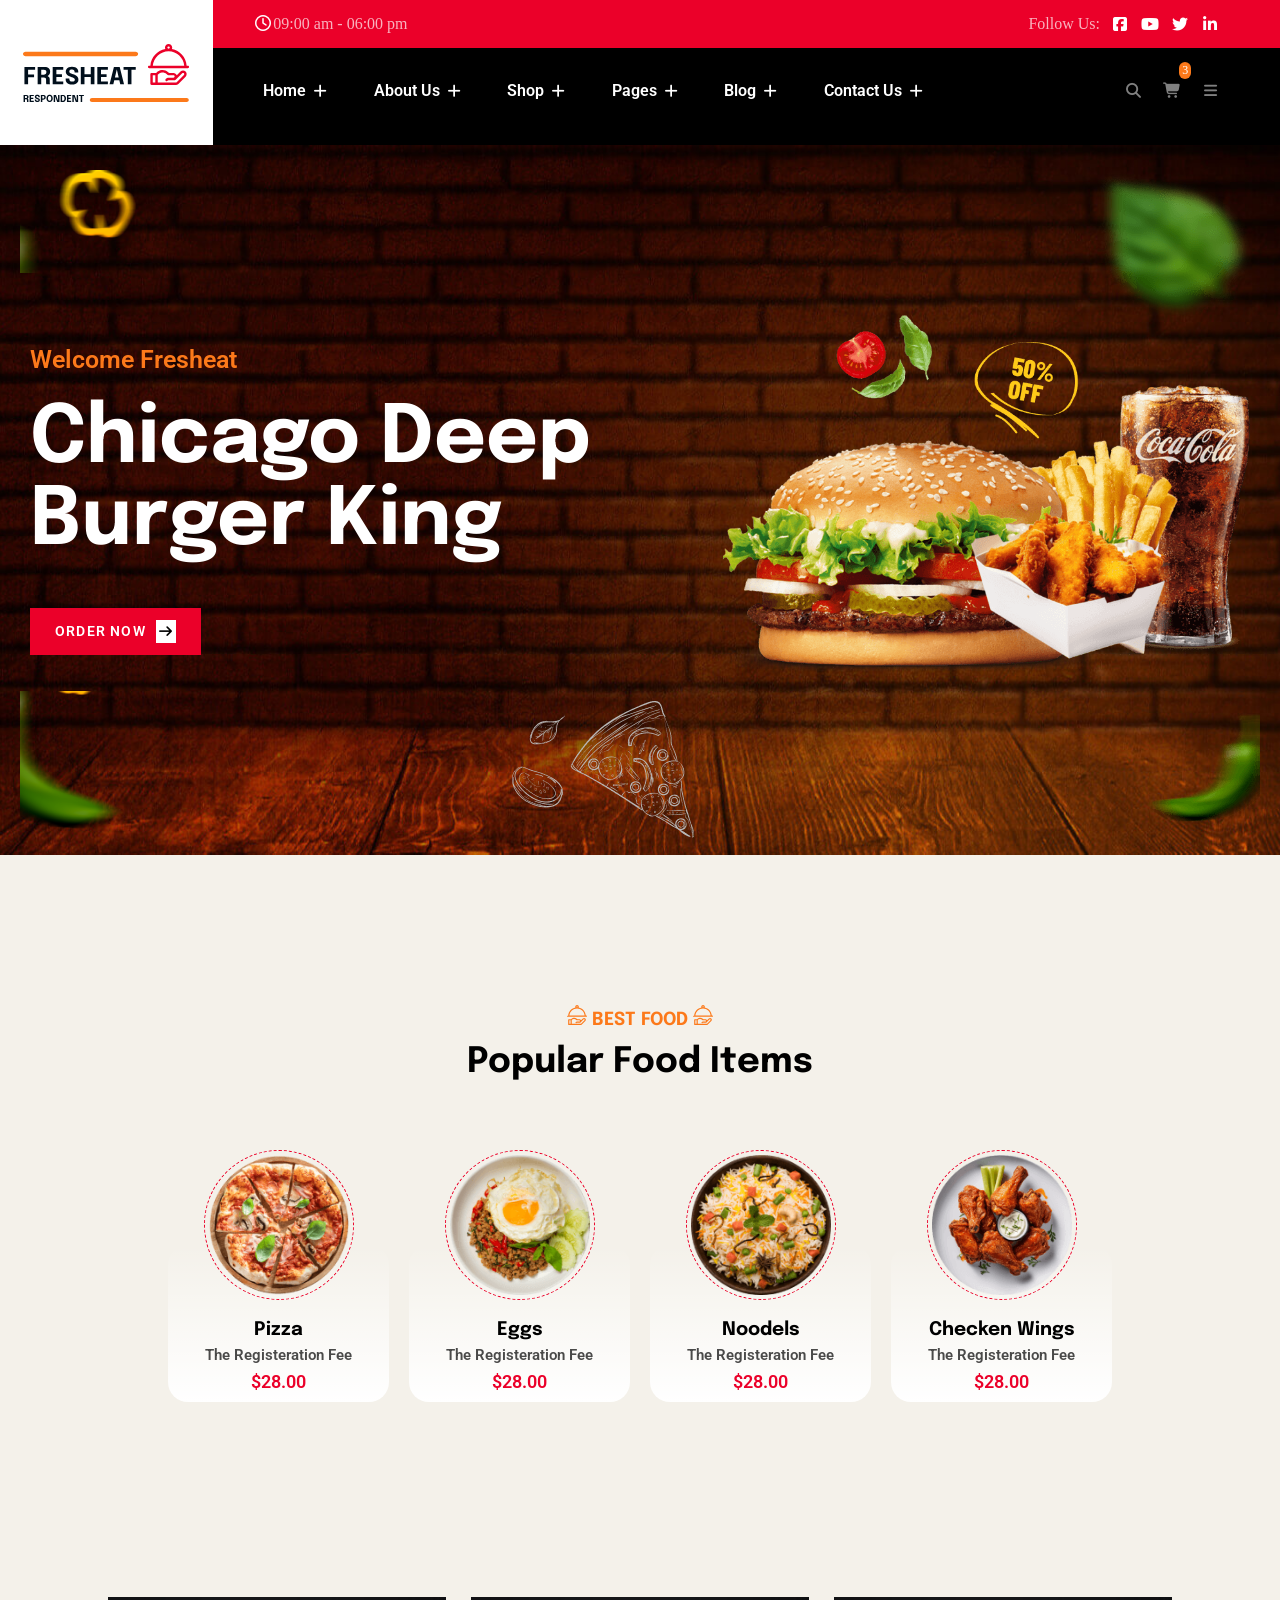
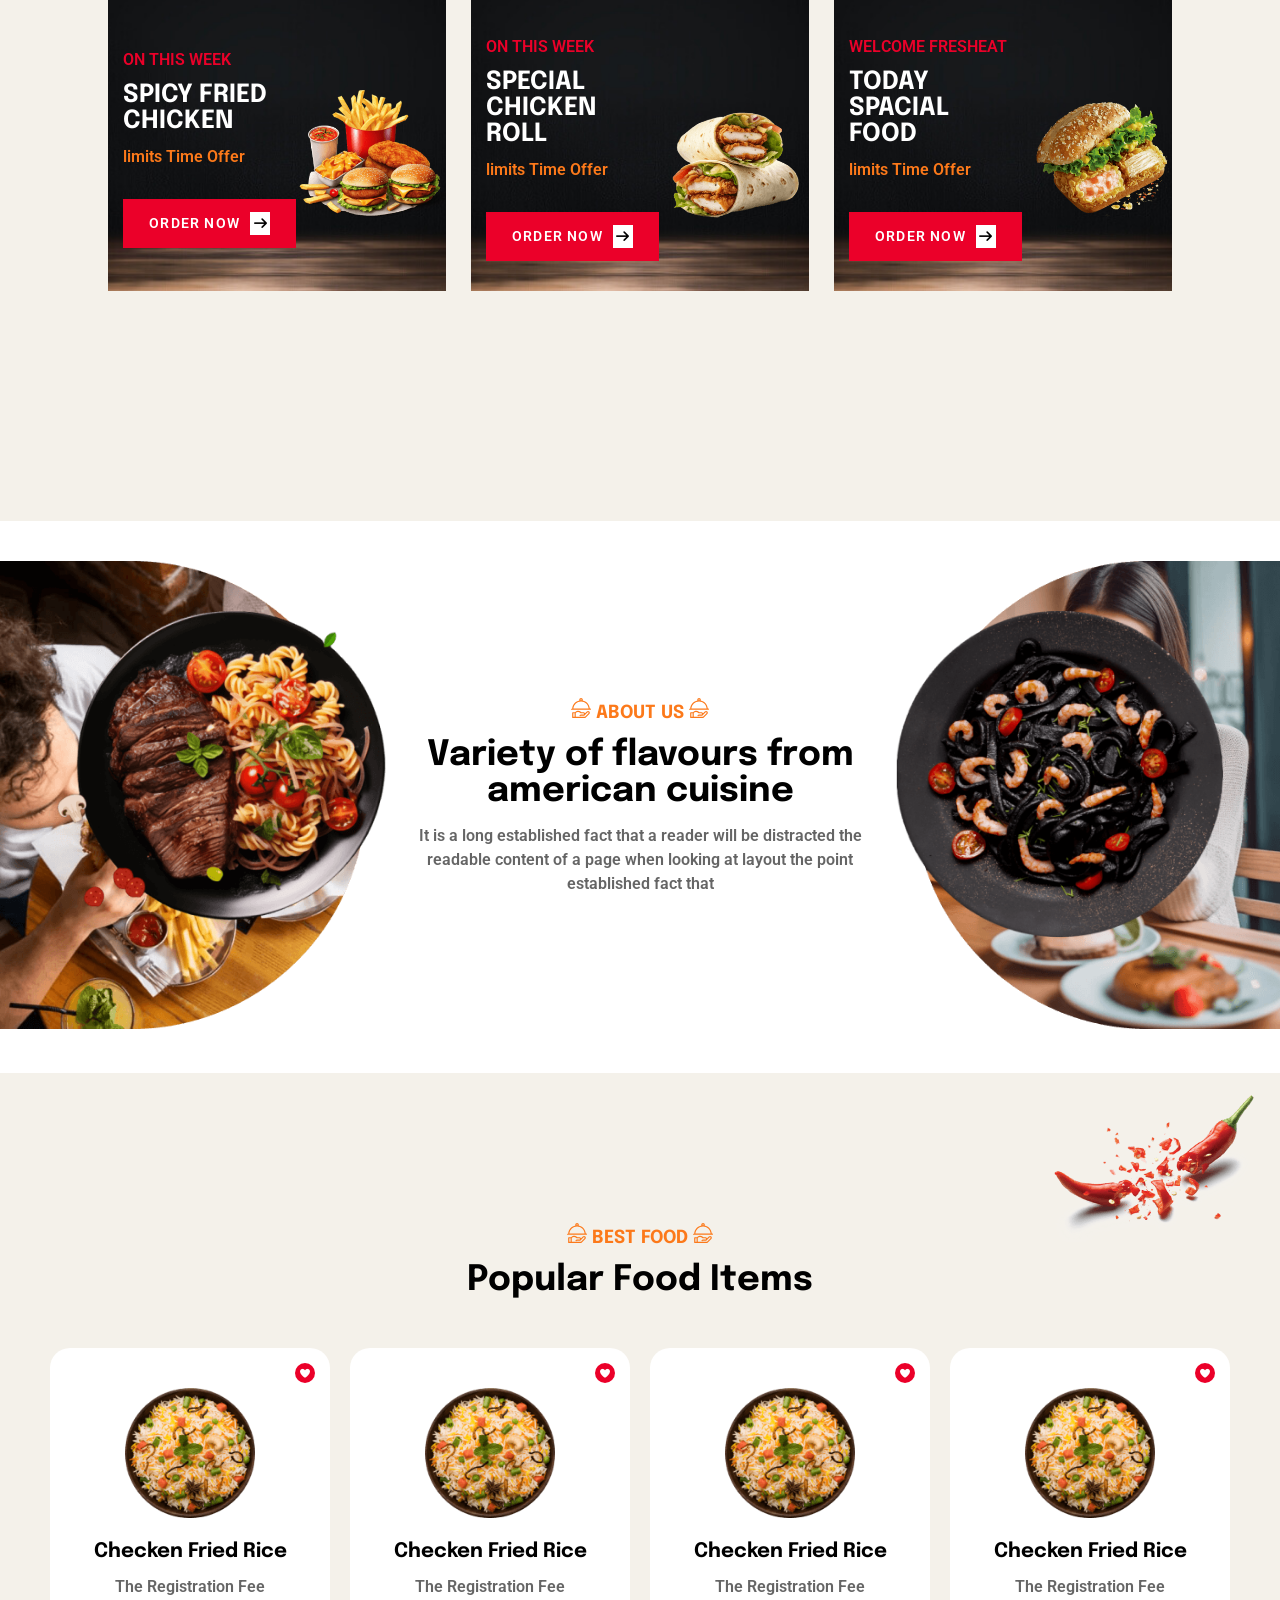
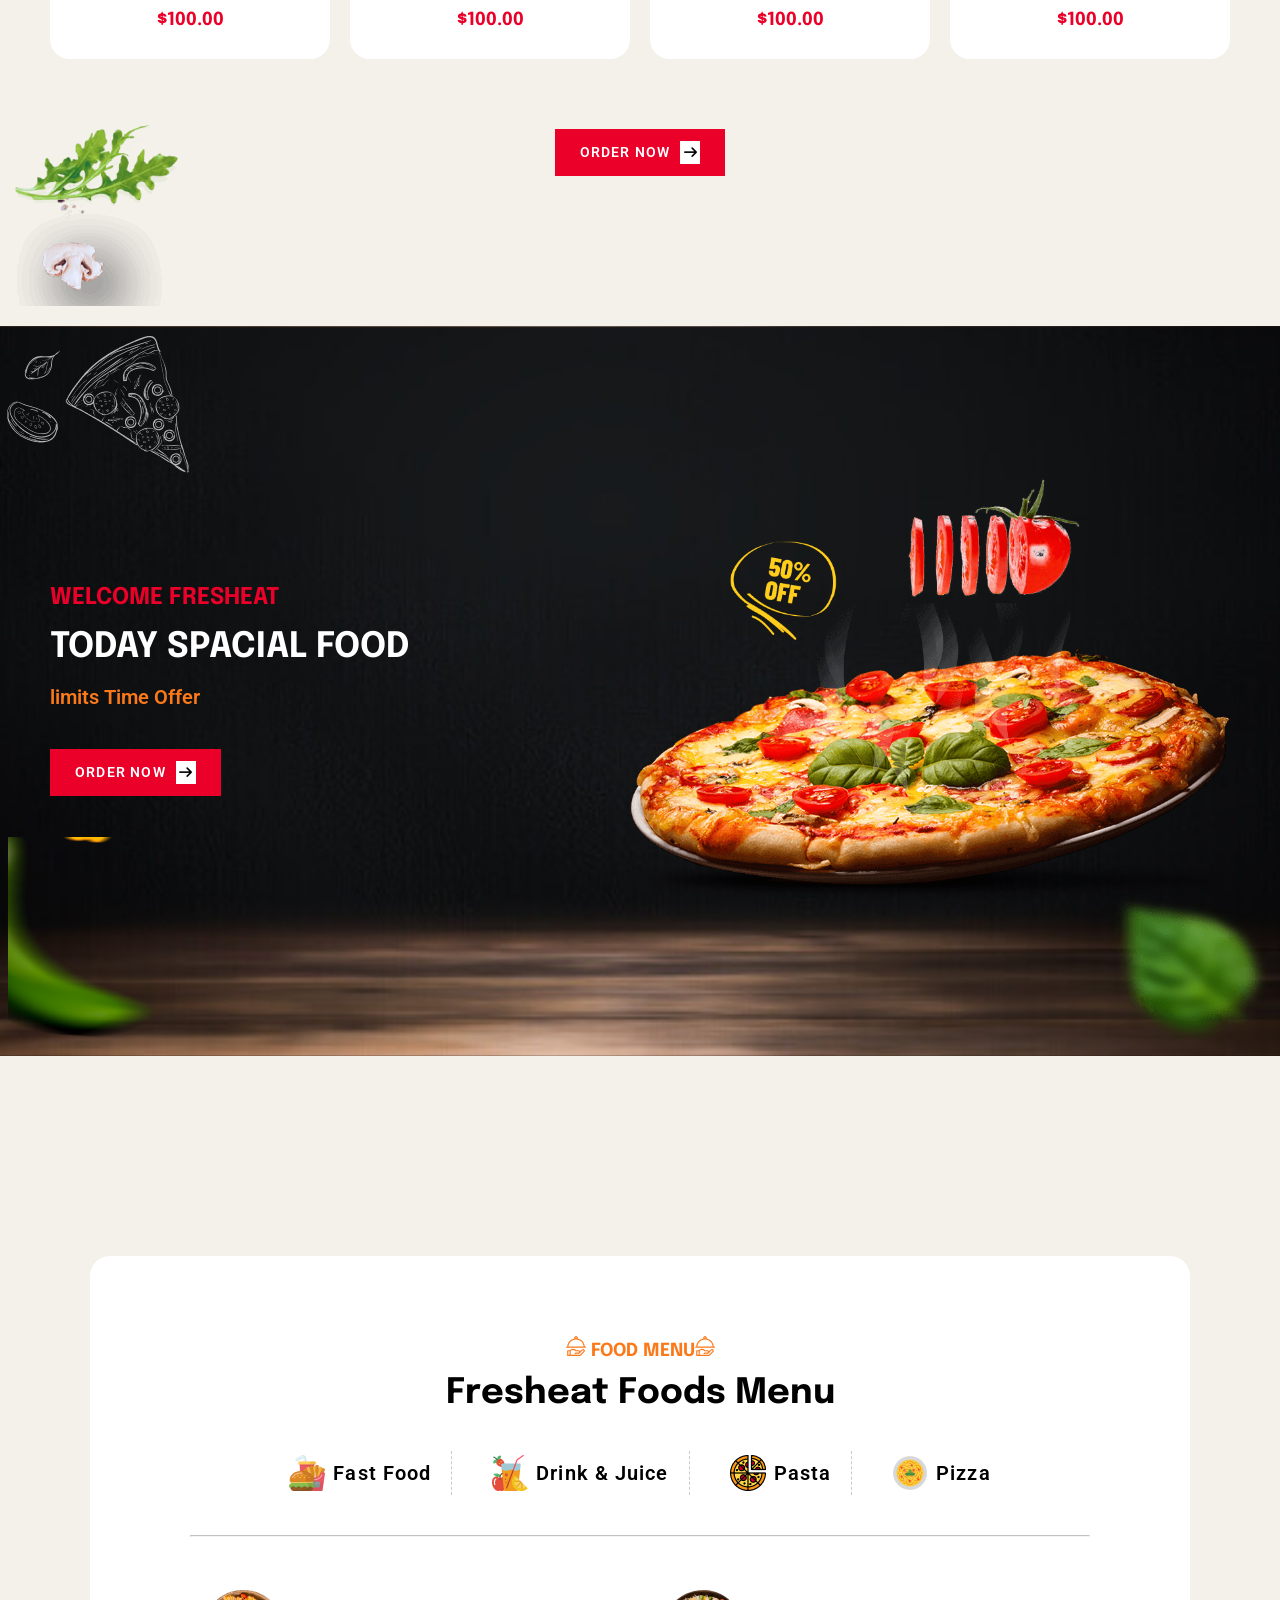
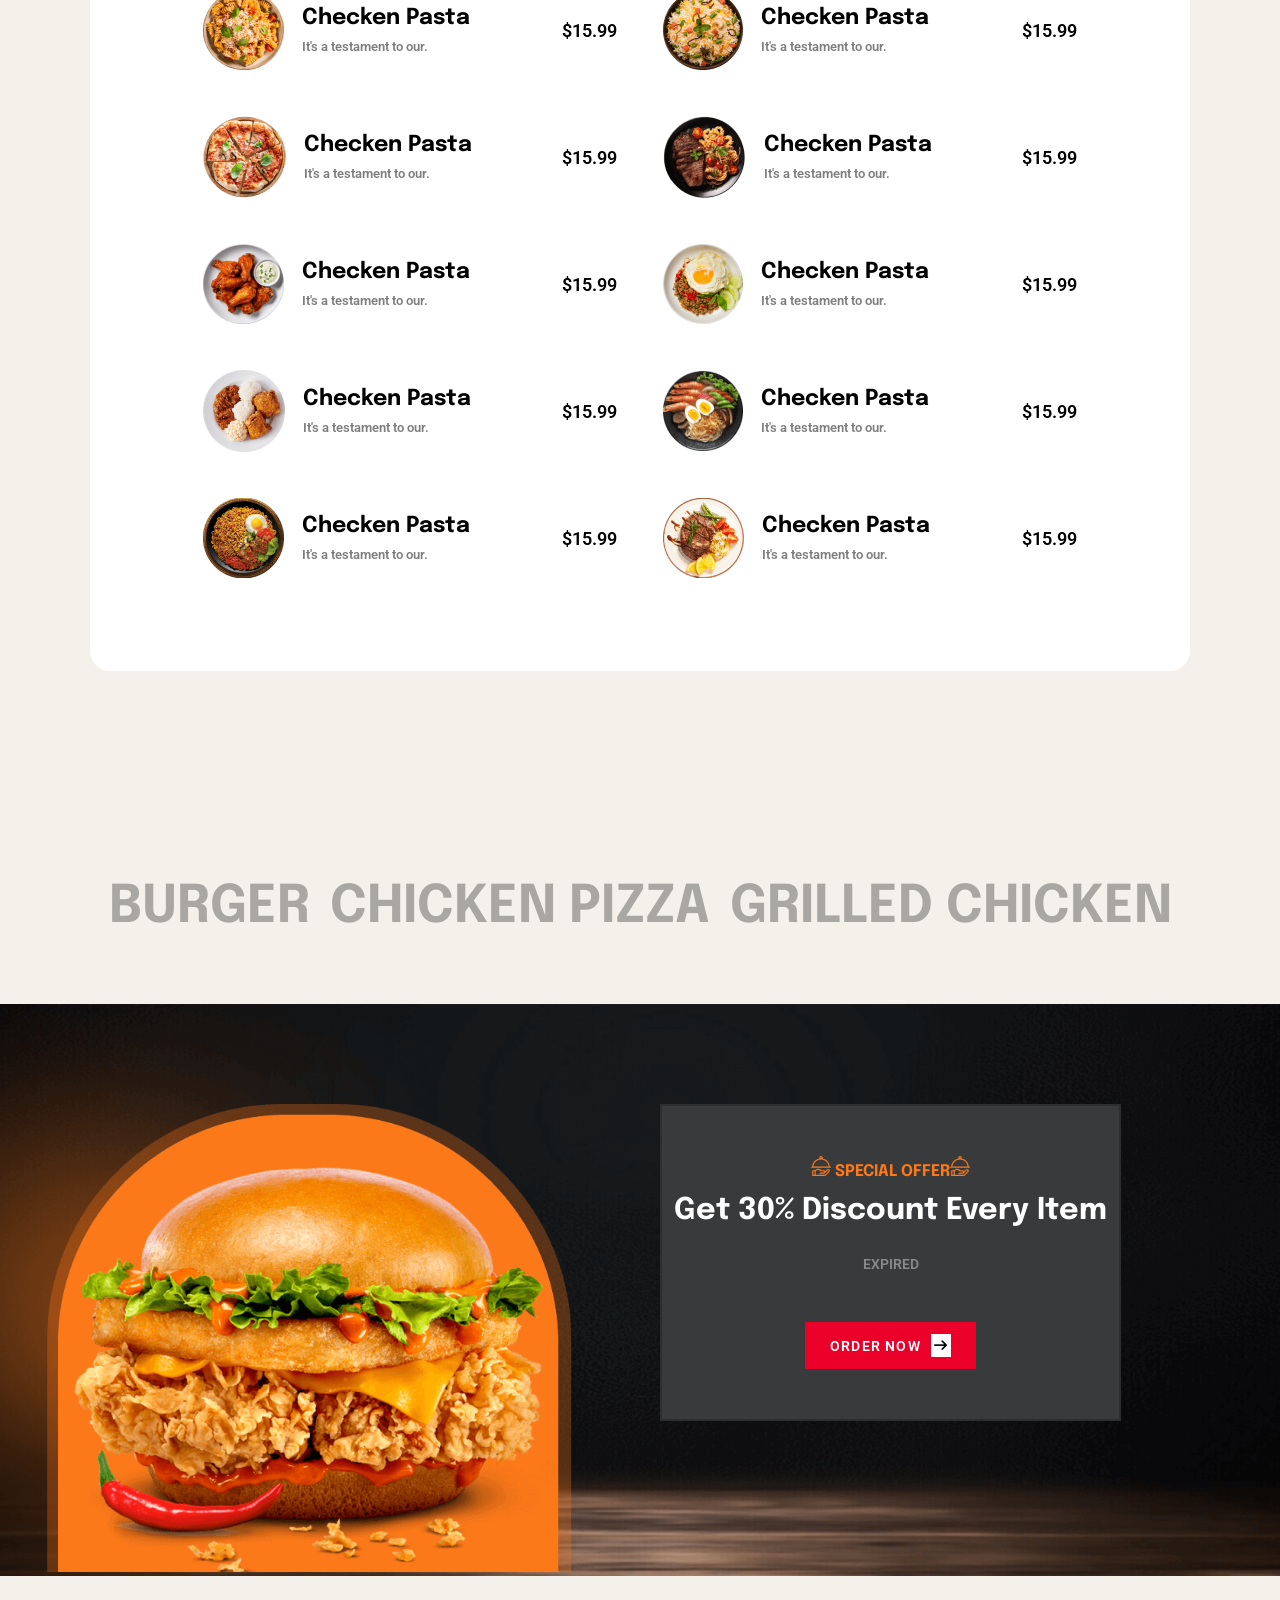
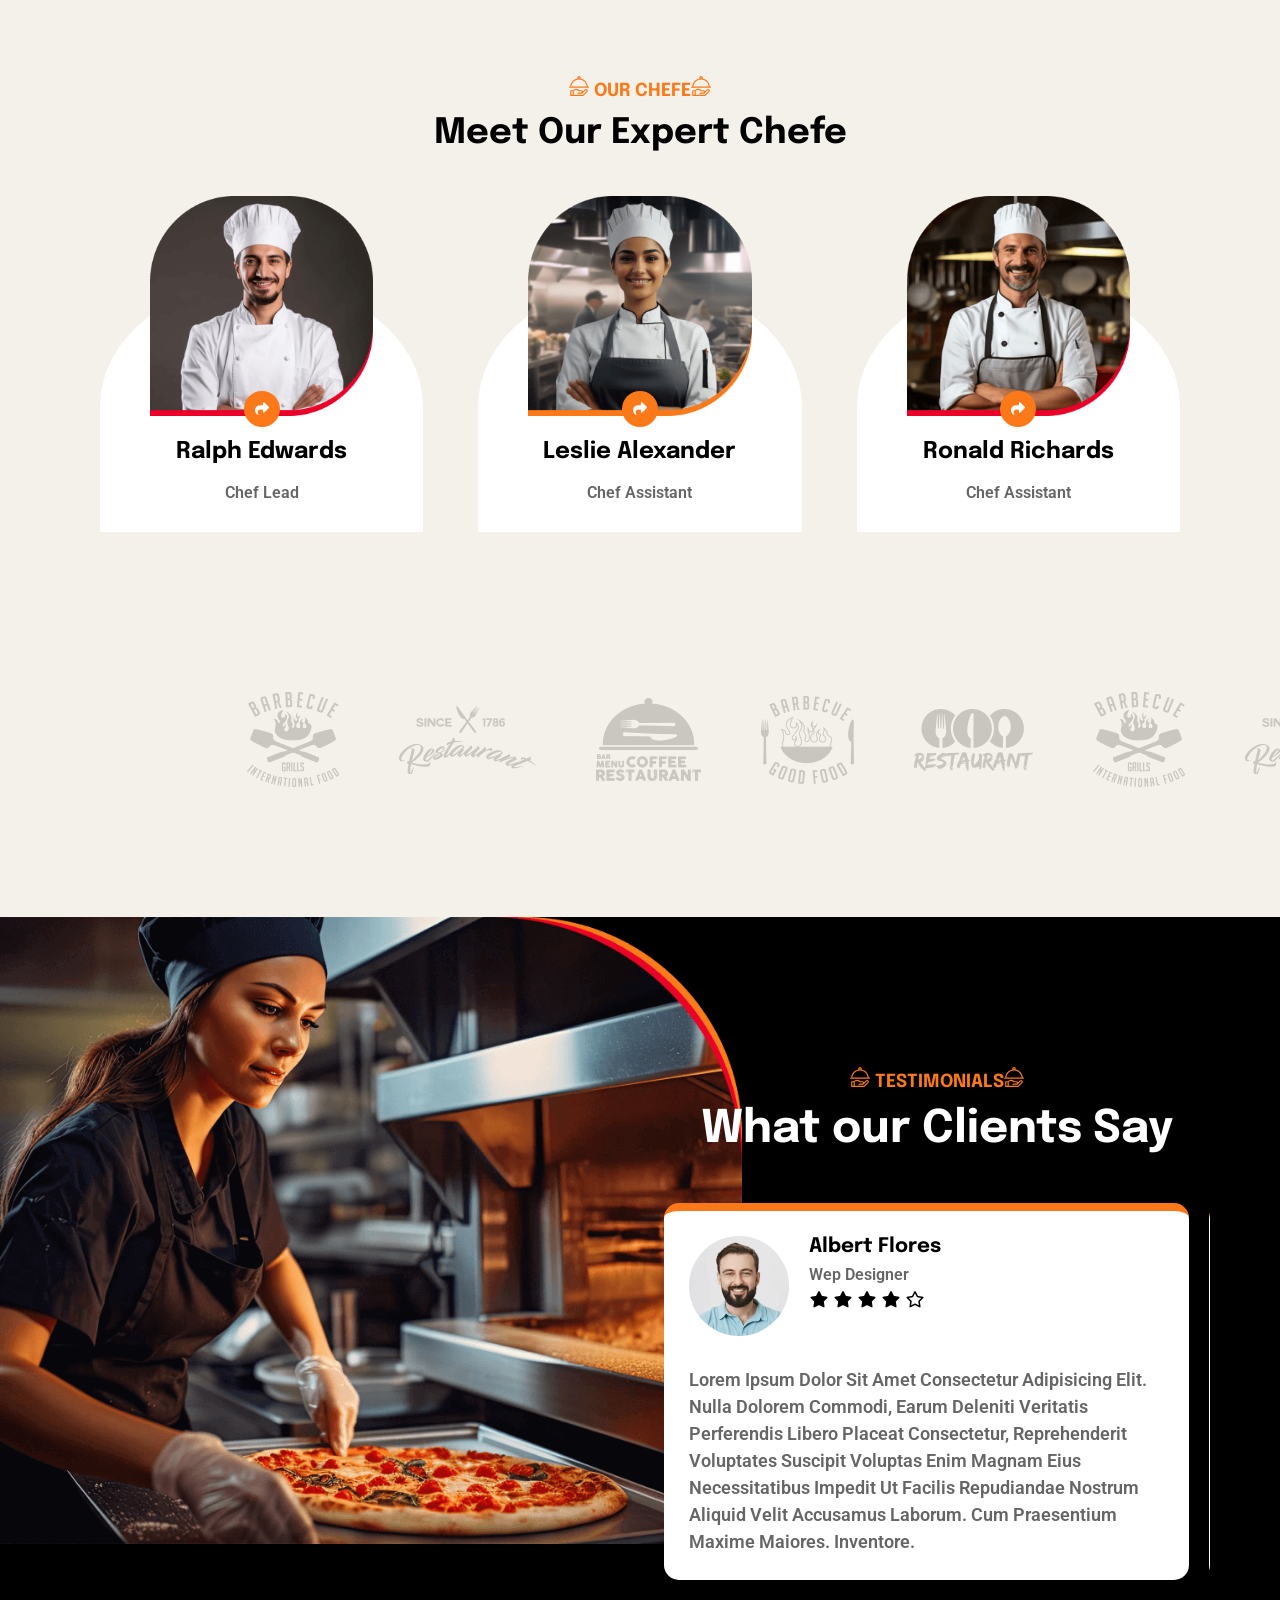
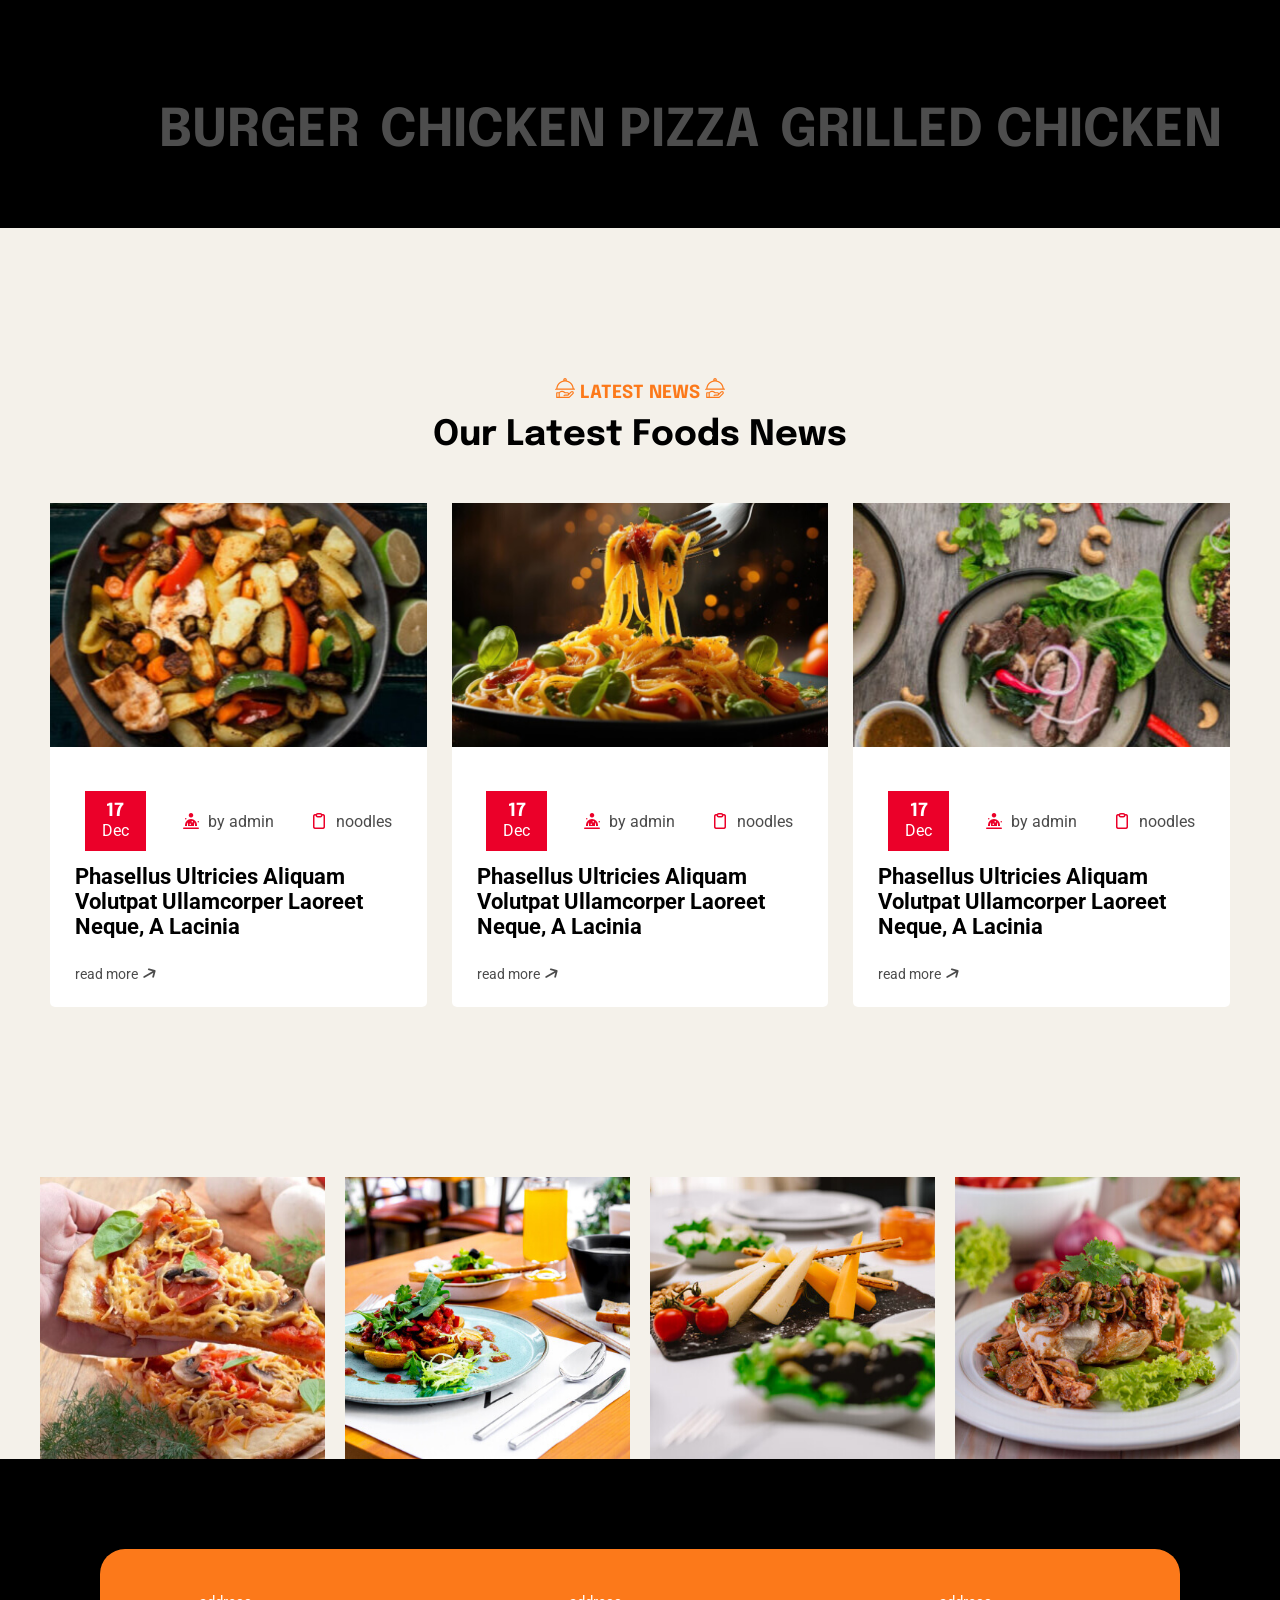
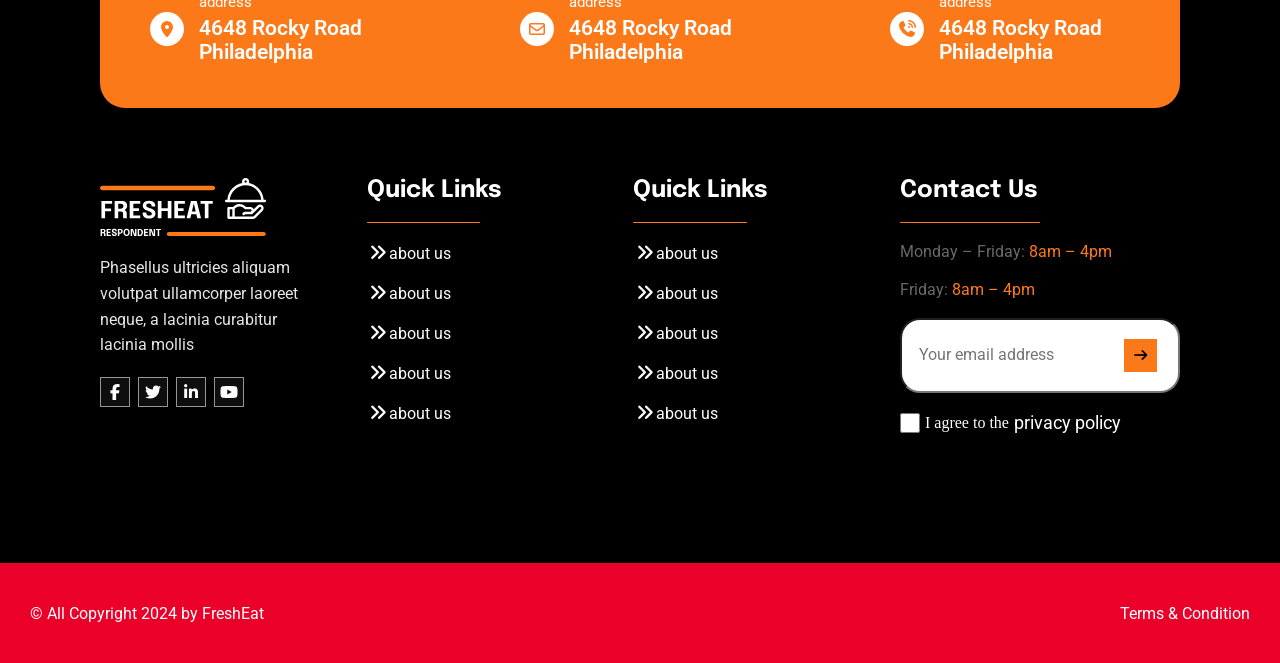
<file: index.html>
<!DOCTYPE html>
<html lang="en">
<head>
    <meta charset="UTF-8">
    <meta name="viewport" content="width=device-width, initial-scale=1.0">
    <link rel="stylesheet" href="icons/css/all.min.css">
    <link rel="stylesheet" href="style.css">
<link rel="stylesheet" href="media.css">
    <title>Document</title>
</head> 
<body>
    <!--start nav  -->

<nav>
<div class="logo">
    <img src="images/images/logo.svg" alt="">
</div>
<input type="checkbox" id="openclose">





<div class="navbar">

<div class="top-nav">
<p> <i class="fa-regular fa-clock"></i><span>09:00 am - 06:00 pm</span></p>

<div class="social">
<span>Follow Us:</span>
<i class="fa-brands fa-square-facebook"></i>
<i class="fa-brands fa-youtube"></i>
<i class="fa-brands fa-twitter"></i>
<i class="fa-brands fa-linkedin-in"></i>
</div>
</div>
<div class="down-nav">
<ul>
<li><a href="#">home <i class="fa-solid fa-plus"></i></a>

<div class="dropdown">
<div class="card">
<div class="card-img"><img src="images/images/home1.jpg" alt="">
    <div class="btn">
<button>about page</button>
<button>about page</button>
<button>about page</button>
</div>
</div>
 <p>home 1</p>
</div>
<div class="card">
<div class="card-img"><img src="images/images/home2.jpg" alt="">
    <div class="btn">
<button>about page</button>
<button>about page</button>
<button>about page</button>
</div>
</div>
<p>home 2</p>
</div>
<div class="card">
<div class="card-img"><img src="images/images/home3.jpg" alt="">
 <div class="btn">   
<button>about page</button>
<button>about page</button>
<button>about page</button>
</div>
</div>
<p>home 3</p> 
</div>

</div>
</li>

<li><a href="#">about us <i class="fa-solid fa-plus"></i></a>
<div class="dropdown two">
<div> <a href="#">about us 01</a></div>
<div> <a href="#">about us 02</a></div>

</div>

</li>

<li><a href="#">shop <i class="fa-solid fa-plus"></i></a>
<div class="dropdown two">
<div> <a href="">shop</a></div>
<div> <a href="">shop detailes</a></div>
<div> <a href="">shop right</a></div>
<div> <a href="">shop left</a></div>
<div> <a href="">shop list</a></div>
<div> <a href="">cart list</a></div>
<div> <a href="">checkout</a></div>
<div> <a href="">whichlist</a></div>

</div>
</li>

<li><a href="#">pages <i class="fa-solid fa-plus"></i></a>
<div class="dropdown two">
<div> <a href="#">chef <i class="fa solid fa-chevron-down"></i></a>
<div class="dropdown two nested">
    <div> <a href="#">chef</a></div>
    <div> <a href="#">chef details 01</a></div>
    <div> <a href="#">chef details 02</a></div>
   
</div>

</div>
<div> <a href="#">food menue <i class="fa solid fa-chevron-down"></i></a>
<div class="dropdown two nested">
    <div> <a href="#">food menue 01</a></div>
    <div> <a href="#">food menue 02</a></div>
   
</div>

</div>
<div> <a href="">gallery</a></div>
<div> <a href="">services<i class="fa solid fa-chevron-down"></i></a>
<div class="dropdown two nested">
    <div> <a href="#">food menue 01</a></div>
    <div> <a href="#">food menue 02</a></div>
   
</div>

</div>
<div> <a href="">my account</a></div>
<div> <a href="">404 page</a></div>

</div>

</li>

<li><a href="#">Blog<i class="fa-solid fa-plus"></i></a>
<div class="dropdown two">
<div> <a href="">blog</a></div>
<div> <a href="">blog standard </a></div>
<div> <a href="">blog left</a></div>
<div> <a href="">blog detailes</a></div>


</li>
<li><a href="#">contact us <i class="fa-solid fa-plus"></i></a>
<div class="dropdown two">
<div> <a href="">contact us 01</a></div>
<div> <a href="">contact us 02 </a></div>
</li>
</ul>

<div class="process">
 <i class="fa-solid fa-magnifying-glass"></i>
   <div class="wrap">
    <span>3</span>
   <i class="fa-solid fa-cart-shopping"></i>

<div class="dropdown three">
<div class="card-items">
<div class="card">

    <img src="images/images/blogRecentThumb3_1.png" alt="">
    <div class="data">
<a href="">pizza</a>
<p>1*$80,00</p>
    </div>
</div>
<div class="card">

    <img src="images/images/blogRecentThumb3_2.png" alt="">
    <div class="data">
<a href="">noodels</a>
<p>1*$60,00</p>
    </div>
</div>
<div class="card">

    <img src="images/images/blogRecentThumb3_3.png" alt="">
    <div class="data">
<a href="">pasta</a>
<p>1*$70,00</p>
    </div>
</div>

</div>
<hr>

<div class="total">
    <h3>total :</h3>
    <h4>$1,100.00</h4>
</div>

<div class="btn">
    <button>view cart</button>
    <button>checkout</button>
</div>
</div>
</div>
<label for="openclose">
    <i class="fa-solid fa-bars"></i>
</label>
</div>

</div>
</div>


<div class="overlay-mobile-menu">
<div class="mobile-menu">
<div class="top-menu">
<img src="images/images/logo.svg" alt="">
<label for="openclose" class="close circle">
    <i class="fa-solid fa-close"></i>
</label>
</div>


<div class="menu-links">
<div class="link">
    <input type="checkbox" id="link-1">
<a href=""> home  <label for="link-1"> <i class="fa-solid fa-plus"></i> </label"></a>
<div class="mobile-dropdown">
<a href=""> home 01</a>
<a href=""> home 02</a>
<a href=""> home 03</a>
</div>


</div>
<div class="link">
     <input type="checkbox" id="link-2">
<a href=""> about  <label for="link-2"> <i class="fa-solid fa-plus"></i> </label></a>
<div class="mobile-dropdown">
<a href="">about 01</a>
<a href="">about 02</a>
<a href="">about 03</a>
</div>
</div>
<div class="link">
    <input type="checkbox" id="link-3">
<a href=""> shop   <label for="link-3"> <i class="fa-solid fa-plus"></i> </label></a>
<div class="mobile-dropdown">
<a href="">shop 01</a>
<a href="">shop 02</a>
<a href="">shop 03</a>
</div>
</div>
<div class="link">
    <input type="checkbox" id="link-4">
<a href=""> blog <label for="link-4"> <i class="fa-solid fa-plus"></i> </label></a>
<div class="mobile-dropdown">
<a href="">blog 01</a>
<a href="">blog 02</a>
<a href="">blog 03</a>
</div>
</div>
<div class="link">
<a href=""> pages <div> <i class="fa-solid fa-plus"></i> </div></a>
</div>
<div class="link">
<a href=""> contact us <div> <i class="fa-solid fa-plus"></i> </div></a>
</div>


</div>

<div class="menu-contact">
<b>contact info</b>
<div class="container">
<div>
    <i class="fa-solid fa-location-dot"></i>
    <p>Main Street, Melbourne, Australia</p>
</div>
<div>
    <i class="fa-solid fa-envelope"></i>
    <p>info@fresheat.com</p>
</div>
<div>
    <i class="fa-solid fa-clock"></i>
    <p>Mod-friday, 09am -05pm</p>
</div>
<div>
    <i class="fa-solid fa-phone-volume"></i>
    <p>+11002345909</p>
</div>

</div>
<div class="btn"> <button><span>order now</span>
<i class="fa-solid fa-cart-shopping"></i> 
</button>
</div>

<div class="social">
<i class=" circle fa-brands fa-square-facebook"></i>
<i class=" circle fa-brands fa-youtube"></i>
<i class=" circle fa-brands fa-twitter"></i>
<i class=" circle fa-brands fa-linkedin-in"></i>
</div>

</div>


</div>
</div>




</nav>


<!-- end nav -->


<!-- start header -->

<header>
<img src="images/images/bannerShape1_1.svg " alt="">
<img src="images/images/bannerShape1_2.svg " alt="">
<img src="images/images/bannerShape1_3.svg " alt="">
<img src="images/images/bannerShape1_4.svg " alt="">
<img src="images/images/bannerShape1_5.svg " alt="">

<div class="details">
<b>welcome fresheat</b>
<h1>chicago deep burger king</h1>
<div class="btn"> <button><span>order now</span>
<i class="fa-solid fa-arrow-right"></i> 
</button>
</div>
</div>
<div class="heroimg">
<img src="images/images/bannerThumb1_3.png" alt="">

</div>
</header>
<!-- end header -->

<!-- start section popular -->
<section class="popular">
<div class="sec-heading">
<b><img src="images/images/titleIcon.svg" alt="">  best food <img src="images/images/titleIcon.svg" alt=""> </b>
<h2>Popular Food Items</h2>
</div>

<div class="container-1">

<div class="cardd">
<div class="card-img">
    <img src="images/images/item1_1.png" alt="">
</div>
<div class="card-data">

<h3>pizza</h3>
<p>the registeration fee </p>
<h4> $28.00  </h4>

</div>

</div>
<div class="cardd">
<div class="card-img">
    <img src="images/images/item1_2.png" alt="">
</div>
<div class="card-data">

<h3>eggs</h3>
<p>the registeration fee </p>
<h4> $28.00  </h4>

</div>

</div>
<div class="cardd">
<div class="card-img">
    <img src="images/images/item1_3.png" alt="">
</div>
<div class="card-data">

<h3>noodels</h3>
<p>the registeration fee </p>
<h4> $28.00  </h4>

</div>

</div>
<div class="cardd">
<div class="card-img">
    <img src="images/images/item1_4.png" alt="">
</div>
<div class="card-data">

<h3>checken wings</h3>
<p>the registeration fee </p>
<h4> $28.00  </h4>

</div>
</div>
</div>




<div class="container-2">
<div class="card">
    <div>
<b>ON THIS WEEK</b>
<h3>SPICY FRIED CHICKEN</h3>
<b>limits Time Offer</b>
<div class="btn"><button> <span>order now</span>
<i class="fa-solid fa-arrow-right"></i>
</button>
</div>
</div>
<img src="images/images/offerThumb1_1.png" alt="">
</div>
<div class="card">
    <div>
<b>ON THIS WEEK</b>
<h3>SPECIAL CHICKEN ROLL</h3>
<b>limits Time Offer</b>
<div class="btn"><button> <span>order now</span>
<i class="fa-solid fa-arrow-right"></i>
</button>
</div>
</div>
<img src="images/images/offerThumb1_3.png" alt="">
</div>
<div class="card">
    <div>
<b>WELCOME FRESHEAT</b>
<h3>TODAY SPACIAL FOOD</h3>
<b>limits Time Offer</b>
<div class="btn"><button> <span>order now</span>
<i class="fa-solid fa-arrow-right"></i>
</button>
</div>
</div>
<img src="images/images/offerThumb1_2.png" alt="">
</div>

</div>
</section>

<!-- end section popular -->

<section class="about">
<div class="aside-sec">
    <img src="images/images/aboutShape1_1.png" alt="">
    <img src="images/images/aboutShape1_3.png" alt="">

</div>
<div class="sec-data">
<div class="sec-heading">
<b><img src="images/images/titleIcon.svg" alt="">  about us <img src="images/images/titleIcon.svg" alt=""> </b>
<h2>Variety of flavours from american cuisine</h2>
</div>
<p>It is a long established fact that a reader will be distracted the readable content of a page when looking at layout the point established fact that
</p>



</div>

<div class="aside-sec">
    <img src="images/images/aboutShape1_4.png" alt="">
    <img src="images/images/aboutShape1_6.png" alt="">
</div>

</section>



<section class="best-selling">

<img src="images/images/popularDishesShape1_1.png" alt="">
<img src="images/images/popularDishesShape1_2.png" alt="">




 <div class="sec-heading">
<b><img src="images/images/titleIcon.svg" alt="">  best food <img src="images/images/titleIcon.svg" alt=""> </b>
<h2>Popular Food Items</h2>
</div>

<div class="container">
    <div class="card">
<div class="icons">
    <i class="fa-solid fa-heart"></i>
<div>
    <i class="fa-solid fa-basket-shopping"></i>
    <i class="fa-regular fa-eye"></i>
</div>

</div>

 <div class="card-img">
<img src="images/images/dishes1_1.png" alt="">
    </div>
<div class="card-body">
<h3>checken fried rice</h3>
<p>The registration fee</p>
<h4>$100.00</h4>
</div>
</div>
    <div class="card">
<div class="icons">
    <i class="fa-solid fa-heart"></i>
<div>
    <i class="fa-solid fa-basket-shopping"></i>
    <i class="fa-regular fa-eye"></i>
</div>

</div>

 <div class="card-img">
<img src="images/images/dishes1_1.png" alt="">
    </div>
<div class="card-body">
<h3>checken fried rice</h3>
<p>The registration fee</p>
<h4>$100.00</h4>
</div>
</div>
    <div class="card">
<div class="icons">
    <i class="fa-solid fa-heart"></i>
<div>
    <i class="fa-solid fa-basket-shopping"></i>
    <i class="fa-regular fa-eye"></i>
</div>

</div>

 <div class="card-img">
<img src="images/images/dishes1_1.png" alt="">
    </div>
<div class="card-body">
<h3>checken fried rice</h3>
<p>The registration fee</p>
<h4>$100.00</h4>
</div>
</div>
    <div class="card">
<div class="icons">
    <i class="fa-solid fa-heart"></i>
<div>
    <i class="fa-solid fa-basket-shopping"></i>
    <i class="fa-regular fa-eye"></i>
</div>

</div>

 <div class="card-img">
<img src="images/images/dishes1_1.png" alt="">
    </div>
<div class="card-body">
<h3>checken fried rice</h3>
<p>The registration fee</p>
<h4>$100.00</h4>
</div>
</div>
    
</div>
   

<div class="btn"><button> <span>order now</span>
<i class="fa-solid fa-arrow-right"></i>
</button>
</div>
</section>


<section class="special-food">

<img src="images/images/bannerShape1_3.svg " alt="">
<img src="images/images/bannerShape1_2.svg " alt="">
<img src="images/images/bannerShape1_4.svg " alt="">

<div class="details">
<b>WELCOME FRESHEAT</b>
<h2>TODAY SPACIAL FOOD</h2>
<b>limits Time Offer</b>
<div class="btn"> <button><span>order now</span>
<i class="fa-solid fa-arrow-right"></i> 
</button>
</div>
</div>
<div class="heroimg">
<img src="images/images/bannerThumb1_2.png" alt="">

</div>
</section>


<section class="food-menu">

<div class="container">

<div class="sec-heading">
<b><img src="images/images/titleIcon.svg" alt=""> food menu<img src="images/images/titleIcon.svg" alt=""> </b>
<h2>Fresheat Foods Menu</h2>
</div>
<ul>
<li>
    <img src="images/images/menuIcon1_1.png" alt="">
   <span>fast food</span> 
 </li>
<li>
    <img src="images/images/menuIcon1_2.png" alt="">
   <span>drink & juice</span> 
 </li>
<li>
    <img src="images/images/menuIcon1_3.png" alt="">
   <span>pasta</span> 
 </li>
<li>
    <img src="images/images/menuIcon1_4.png" alt="">
   <span>pizza</span> 
 </li>
</ul>

<hr>

<div class="container-menu">
<div class="card">
<div class="data">
    <img src="images/images/menuThumb1_1.png" alt="">

<div>
<h3>checken pasta</h3>
<p>It's a testament to our.</p>
</div>
</div>

<h4>$15.99</h4>
</div>



<div class="card">
<div class="data">
    <img src="images/images/menuThumb1_2.png" alt="">

<div>
<h3>checken pasta</h3>
<p>It's a testament to our.</p>
</div>
</div>
<h4>$15.99</h4>
</div>

<div class="card">
<div class="data">
    <img src="images/images/menuThumb1_3.png" alt="">

<div>
<h3>checken pasta</h3>
<p>It's a testament to our.</p>
</div>
</div>
<h4>$15.99</h4>
</div>

<div class="card">
<div class="data">
    <img src="images/images/menuThumb1_4.png" alt="">

<div>
<h3>checken pasta</h3>
<p>It's a testament to our.</p>
</div>
</div>
<h4>$15.99</h4>
</div>

<div class="card">
<div class="data">
    <img src="images/images/menuThumb1_5.png" alt="">

<div>
<h3>checken pasta</h3>
<p>It's a testament to our.</p>
</div>
</div>
<h4>$15.99</h4>
</div>

<div class="card">
<div class="data">
    <img src="images/images/menuThumb1_6.png" alt="">

<div>
<h3>checken pasta</h3>
<p>It's a testament to our.</p>
</div>
</div>
<h4>$15.99</h4>
</div>

<div class="card">
<div class="data">
    <img src="images/images/menuThumb1_7.png" alt="">

<div>
<h3>checken pasta</h3>
<p>It's a testament to our.</p>
</div>
</div>
<h4>$15.99</h4>
</div>

<div class="card">
<div class="data">
    <img src="images/images/menuThumb1_8.png" alt="">

<div>
<h3>checken pasta</h3>
<p>It's a testament to our.</p>
</div>
</div>
<h4>$15.99</h4>
</div>

<div class="card">
<div class="data">
    <img src="images/images/menuThumb1_9.png" alt="">

<div>
<h3>checken pasta</h3>
<p>It's a testament to our.</p>
</div>
</div>
<h4>$15.99</h4>
</div>

<div class="card">
<div class="data">
    <img src="images/images/menuThumb1_10.png" alt="">

<div>
<h3>checken pasta</h3>
<p>It's a testament to our.</p>
</div>
</div>
<h4>$15.99</h4>
</div>
</div>
</div>
</section>


<div class="tags">
<div class="hidden">
    <div class="slider">
<div class="headings">
<h2>BURGER  </h2>
<h2> chicken  PIZZA</h2>
<h2>grilled  CHICKEN</h2>
</div>

<div class="headings">
<h2>BURGER  </h2>
<h2> chicken  PIZZA</h2>
<h2>grilled  CHICKEN</h2>
</div>
</div>
</div>
</div>


<section class="discount">

<div class="card-img">
<img src="images/images/timerThumb1_1.png" alt="">
</div>
<div class="data">

    <div class="sec-heading">
<b><img src="images/images/titleIcon.svg" alt=""> Special Offer<img src="images/images/titleIcon.svg" alt=""> 
</b>
<h2>Get 30% Discount Every Item</h2>

</div>

<p>EXPIRED</p>

<div class="btn"><button> <span>order now</span>
<i class="fa-solid fa-arrow-right"></i>
</button>
</div>

</div>

</section>




<section class="chef">
<div class="sec-heading">
<b><img src="images/images/titleIcon.svg" alt=""> OUR CHEFE<img src="images/images/titleIcon.svg" alt=""> </b>
<h2>Meet Our Expert Chefe</h2>
</div>

<div class="container">
<div class="card">
<div class="card-img">
    <img src="images/images/chefeThumb1_1.png" alt="">

<div class="icons">
<i class="fa-brands fa-facebook"></i>
<i class="fa-solid fa-share"></i>
<i class="fa-solid fa-cart-shopping"></i>

</div>
</div>
<h3>Ralph Edwards</h3>

<p>Chef Lead</p>
</div>





<div class="card">
<div class="card-img">
    <img src="images/images/chefeThumb1_2.png" alt="">

<div  class="icons">
<i class="fa-brands fa-facebook"></i>
<i class="fa-solid fa-share"></i>
<i class="fa-solid fa-cart-shopping"></i>

</div>
</div>
<h3>Leslie Alexander</h3>

<p>Chef Assistant</p>

</div>


<div class="card">
<div class="card-img">
    <img src="images/images/chefeThumb1_3.png" alt="">

<div class="icons">
<i class="fa-brands fa-facebook"></i>
<i class="fa-solid fa-share"></i>
<i class="fa-solid fa-cart-shopping"></i>

</div>
</div>
<h3>Ronald Richards
</h3>

<p>Chef Assistant</p>

</div>


</div>


<div class="logos">
<div class="hidden">
    <div class="slider">
<div class="images">

<img src="images/images/clientLogo1_1.png" alt="">
<img src="images/images/clientLogo1_2.png" alt="">
<img src="images/images/clientLogo1_3.png" alt="">
<img src="images/images/clientLogo1_4.png" alt="">
<img src="images/images/clientLogo1_5.png" alt="">

</div>




<div class="images">
<img src="images/images/clientLogo1_1.png" alt="">
<img src="images/images/clientLogo1_2.png" alt="">
<img src="images/images/clientLogo1_3.png" alt="">
<img src="images/images/clientLogo1_4.png" alt="">
<img src="images/images/clientLogo1_5.png" alt="">

</div>
</div>
</div>
</div>

</section>



<section class="client">
    <div class="container">
        <div class="image-box"> 
            <img src="images/images/testimonialThumb1_1.png" alt="">
        </div>
<div class="content-box">
<div class="sec-heading">
<b><img src="images/images/titleIcon.svg" alt=""> Testimonials<img src="images/images/titleIcon.svg" alt=""> 
</b>
<h2>What our Clients Say</h2>
</div>

<div class="cards-slider">

    <div class="card">
        <div class="card-header">
            <img src="images/images/testimonialProfile1_1.png" alt="">
            <div class="info">
                <h3>albert flores</h3>
               <b>wep designer</b>
                <div class="stars"> 
                    <i class="fa-solid fa-star"></i>
                    <i class="fa-solid fa-star"></i>
                    <i class="fa-solid fa-star"></i>
                    <i class="fa-solid fa-star"></i>
                    <i class="fa-regular fa-star"></i>
                </div>
            </div>
        </div>
        <p>Lorem ipsum dolor sit amet consectetur adipisicing elit. Nulla dolorem commodi, earum deleniti veritatis perferendis libero placeat consectetur, reprehenderit voluptates suscipit voluptas enim magnam eius necessitatibus impedit ut facilis repudiandae nostrum aliquid velit accusamus laborum. Cum praesentium maxime maiores. Inventore.</p>
    </div>
    <div class="card">
        <div class="card-header">
            <img src="images/images/testimonialProfile1_1.png" alt="">
            <div class="info">
                <h3>albert flores</h3>
               <b>wep designer</b>
                <div class="stars"> 
                    <i class="fa-solid fa-star"></i>
                    <i class="fa-solid fa-star"></i>
                    <i class="fa-solid fa-star"></i>
                    <i class="fa-solid fa-star"></i>
                    <i class="fa-regular fa-star"></i>
                </div>
            </div>
        </div>
        <p>Lorem ipsum dolor sit amet consectetur adipisicing elit. Nulla dolorem commodi, earum deleniti veritatis perferendis libero placeat consectetur, reprehenderit voluptates suscipit voluptas enim magnam eius necessitatibus impedit ut facilis repudiandae nostrum aliquid velit accusamus laborum. Cum praesentium maxime maiores. Inventore.</p>
    </div>
    <div class="card">
        <div class="card-header">
            <img src="images/images/testimonialProfile1_1.png" alt="">
            <div class="info">
                <h3>albert flores</h3>
               <b>wep designer</b>
                <div class="stars"> 
                    <i class="fa-solid fa-star"></i>
                    <i class="fa-solid fa-star"></i>
                    <i class="fa-solid fa-star"></i>
                    <i class="fa-solid fa-star"></i>
                    <i class="fa-regular fa-star"></i>
                </div>
            </div>
        </div>
        <p>Lorem ipsum dolor sit amet consectetur adipisicing elit. Nulla dolorem commodi, earum deleniti veritatis perferendis libero placeat consectetur, reprehenderit voluptates suscipit voluptas enim magnam eius necessitatibus impedit ut facilis repudiandae nostrum aliquid velit accusamus laborum. Cum praesentium maxime maiores. Inventore.</p>
    </div>
    
</div>
</div>
</div>


<div class="tags">
<div class="hidden">
    <div class="slider">
<div class="headings">
<h2>BURGER  </h2>
<h2> chicken PIZZA</h2>
<h2>grilled CHICKEN</h2>
</div>

<div class="headings">
<h2>BURGER  </h2>
<h2> chicken PIZZA</h2>
<h2>grilled CHICKEN</h2>
</div>
</div>
</div>
</div>

</section>




<section class="latest">

<div class="sec-heading">
   <b> <img src="images/images/titleIcon.svg" alt=""> <span>LATEST NEWS </span> <img src="images/images/titleIcon.svg" alt=""></b>
    <h2>Our Latest Foods News</h2>
</div>

<div class="container">

<div class="card">

    <div class="card-img">
        <img src="images/images/blogThumb1_3.jpg" alt="">
    </div>

    <div class="details">

<div class="one">

    <div class="numper">
<b>17</b>
<p>Dec</p>
    </div>

        <p> <i class="fa-solid fa-person-dots-from-line"></i><span>by admin</span> </p>
        <p> <i class="fa-regular fa-clipboard"></i> <span>noodles</span></p>


</div>

<div class="two">

<h2> Phasellus ultricies aliquam volutpat ullamcorper laoreet neque, a lacinia</h2>
<p> <span>read more</span>  <i class="fa solid fa-arrow-right"></i> </p>

</div>


    </div>

</div>
<div class="card">

    <div class="card-img">
        <img src="images/images/blogThumb1_1.jpg" alt="">
    </div>

    <div class="details">

<div class="one">

    <div class="numper">
<b>17</b>
<p>Dec</p>
    </div>

          <p> <i class="fa-solid fa-person-dots-from-line"></i><span>by admin</span> </p>
        <p> <i class="fa-regular fa-clipboard"></i> <span>noodles</span></p>


</div>

<div class="two">

<h2> Phasellus ultricies aliquam volutpat ullamcorper laoreet neque, a lacinia</h2>
<p> <span>read more</span>  <i class="fa solid fa-arrow-right"></i> </p>

</div>


    </div>

</div>
<div class="card">

    <div class="card-img">
        <img src="images/images/blogThumb1_2.jpg" alt="">
    </div>

    <div class="details">

<div class="one">

    <div class="numper">
<b>17</b>
<p>Dec</p>
    </div>

          <p> <i class="fa-solid fa-person-dots-from-line"></i><span>by admin</span> </p>
        <p> <i class="fa-regular fa-clipboard"></i> <span>noodles</span></p>


</div>

<div class="two">

<h2> Phasellus ultricies aliquam volutpat ullamcorper laoreet neque, a lacinia</h2>
<p> <span>read more</span>  <i class="fa solid fa-arrow-right"></i> </p>

</div>


    </div>

</div>



</div>


</section>

<div class="slider-img">

<div class="card">

<img src="images/images/galleryThumb1_1.jpg" alt="">
<i class="fa-brands fa-instagram"></i>
</div>
<div class="card">

<img src="images/images/galleryThumb1_2.jpg" alt="">
<i class="fa-brands fa-instagram"></i>
</div>
<div class="card">

<img src="images/images/galleryThumb1_3.jpg" alt="">
<i class="fa-brands fa-instagram"></i>
</div>
<div class="card">

<img src="images/images/galleryThumb1_4.jpg" alt="">
<i class="fa-brands fa-instagram"></i>
</div>


</div>





<footer>

<div class="container">

<div class="top-footer">

<div class="card">

<i class="fa-solid fa-location-dot"></i>

<div>
    <p>address</p>
    <h3>4648 Rocky Road Philadelphia</h3>
</div>

</div>
<div class="card">

<i class="fa-regular fa-envelope"></i>

<div>
    <p>address</p>
    <h3>4648 Rocky Road Philadelphia</h3>
</div>

</div>
<div class="card">

<i class="fa-solid fa-phone-volume"></i>

<div>
    <p>address</p>
    <h3>4648 Rocky Road Philadelphia</h3>
</div>

</div>

</div>

<div class="body-footer">

<div class="card one">

    <img src="images/images/logoWhite.svg" alt="">

<p>Phasellus ultricies aliquam volutpat ullamcorper laoreet neque, a lacinia curabitur lacinia mollis</p>

<div class="icons">
<i class="fa-brands fa-facebook-f"></i>
<i class="fa-brands fa-twitter"></i>
<i class="fa-brands fa-linkedin-in"></i>
<i class="fa-brands fa-youtube"></i>
</div>


</div>

<div class="card two">

    <h3>Quick Links</h3>

    <hr>

    <a href="#"> <i class="fa-solid fa-angles-right"></i><span>about us</span></a>
    <a href="#"> <i class="fa-solid fa-angles-right"></i><span>about us</span></a>
    <a href="#"> <i class="fa-solid fa-angles-right"></i><span>about us</span></a>
    <a href="#"> <i class="fa-solid fa-angles-right"></i><span>about us</span></a>
    <a href="#"> <i class="fa-solid fa-angles-right"></i><span>about us</span></a>

</div>
<div class="card two">

    <h3>Quick Links</h3>

    <hr>

    <a href="#"> <i class="fa-solid fa-angles-right"></i><span>about us</span></a>
    <a href="#"> <i class="fa-solid fa-angles-right"></i><span>about us</span></a>
    <a href="#"> <i class="fa-solid fa-angles-right"></i><span>about us</span></a>
    <a href="#"> <i class="fa-solid fa-angles-right"></i><span>about us</span></a>
    <a href="#"> <i class="fa-solid fa-angles-right"></i><span>about us</span></a>

</div>


<div class="card three">

    <h3> Contact Us</h3>

    <hr>

    <p>Monday – Friday: <span>8am – 4pm</span></p>
    <p>Friday: <span>8am – 4pm</span></p>
<div class="in">
<input type="email"  placeholder="Your email address" >
<button type="submit"> <i class="fa solid fa-arrow-right"></i></button>

</div>

<div class="check">
<input type="checkbox"  id="ziad">
<label for="ziad">I agree to the </label>
<a href="#">privacy policy</a>
</div>

</div>

</div>


</div>





<div class="down-footer">
<p>© All Copyright 2024 by FreshEat</p>
<p>Terms & Condition</p>


</div>


</footer>






</body>
</html>
</file>
<file: style.css>
*{padding: 0;
    margin: 0;
box-sizing: border-box;}

@font-face {
    font-family:body-f-bold ;
    src: url(fonts/Roboto/static/Roboto-Bold.ttf);
}
@font-face {
    font-family:body-f-reg;
    src: url(fonts/Roboto/static/Roboto-Regular.ttf);
}
@font-face {
    font-family:body-f-semibold ;
    src: url(fonts/Roboto/static/Roboto-SemiBold.ttf);
}
@font-face {
    font-family:heading-f-bold ;
    src: url(fonts/Epilogue/static/Epilogue-Bold.ttf);
}
@font-face {
    font-family:heading-f-semibold ;
    src: url(fonts/Roboto/static/Roboto-SemiBold.ttf);
}

:root{
--primary-color:#fc791a;
--main-color:#eb0029;
--white-color:white;
--black-color:black;
--ternery-color:#f4f1ea;
--body-f-bold:body-f-bold;
--body-f-reg:body-f-reg;
--body-f-semibold:body-f-semibold;
--heading-f-bold:heading-f-bold ;
--heading-f-semibold:heading-f-semibold;
}


nav{
    width: 100vw;
    background-color: var(--black-color);
    display: flex;
    height: 145px;
}

.logo{width: 250px;
background-color: var(--white-color);
height: 145px;
display: flex;
justify-content: center;
align-items: center;
padding: 15px;
}
.navbar{width: 100%;
display: flex;
flex-direction: column;
}

.navbar>div{
    padding: 13px 60px 13px 40px;
    display: flex;
    justify-content:space-between;
    align-items: center;
color: var(--white-color);
}

.top-nav{background-color: var(--main-color);

}

.top-nav span{opacity: .7;}

.top-nav div{display: flex;
align-items: center;
gap: 10px;}

.top-nav>div i{padding: 3px 5px;
transition: .2s;
display: flex;
justify-content: center;
align-items: center;
cursor: pointer;}

.top-nav>div i:hover{transform: translateY(-1);
background-color: var(--white-color);
color: var(--main-color);
border-radius: 3px;}


.down-nav{background-color: var(--black-color);

}
.down-nav ul{display: flex;
    align-items: center;
    gap: 25px;

}
.down-nav li{list-style: none;
    text-transform: capitalize;
padding:20px 10px;
display: flex;
align-items: center;justify-content: center;
position: relative;
}
.down-nav ul li >a{color: var(--white-color);
    text-decoration: none;
font-family: var(--body-f-semibold);
display: flex;   
align-items: center;
gap: 5px;
}
.down-nav i{font-size: 14px;
}
.down-nav li:hover >a{color: var(--main-color);} 

.process{display: flex;
    justify-content: center;
    align-items: center;
    gap: 20px;

}
.process i{cursor: pointer;
font-size: 15px;
opacity: .5;}

.process>div{position: relative;
}

.process>div span{position: absolute;
    padding:1px 3px;
    background-color: var(--primary-color);
    font-size: 12px;
    border-radius: 50px;
top: -20px;
right: -10px;
}
.dropdown{position: absolute;
top: 150%;
left:-40px;
z-index: 1;
display: flex;
gap: 30px;
background-color: var(--white-color);
padding: 30px;
width: 700px;
opacity:0;
visibility: hidden;
transition: .4s;
}


.process>div:hover .dropdown.three,
.dropdown >div:hover .dropdown.two.nested,
.down-nav ul li:hover >.dropdown{
    visibility: visible;
    opacity: 1;
top: 100%;}

.dropdown >div:hover .dropdown.two.nested{
    top: 0;}
    .process>div:hover .dropdown.three{top: 40px}

.dropdown .card{
    width: calc((100% - 60px)/3);
}
.dropdown .card-img img{
    width: 100%;
    height: auto;
    border-radius: 5px;

}
.dropdown .card p{
    text-align: center;
    margin-top: 10px;
    font-family: var(--body-f-bold);
font-size: 18px;
color: var(--black-color);
}
.dropdown .card-img{
    position: relative;
width: 100%;
overflow: hidden;
}


.dropdown .card-img .btn{width: 100%;
height: 100%;
position: absolute;
left: 0;
top: 30px;
opacity: 0;
transition: .4s;
background:linear-gradient(to bottom, transparent,rgba(0, 0, 0, 0.493),rgba(0, 0, 0, 0.767));
display: flex;
justify-content: center;
align-items: center;
flex-direction: column;
}


.dropdown .card-img:hover .btn{opacity: 1;
top: 0;}

.btn button{
    width: max-content;
 color: var(--white-color);
padding: 12px 25px;
border: none;
cursor: pointer;
background-color: var(--main-color);
font-family: var(--body-f-reg);
position: relative;
z-index: 1;
}



.btn button::after,
.btn button::before{
    content: "";
    position: absolute;
    width:0;
height: 50%;
background-color: var(--primary-color);
left: 0;
top: 0;
z-index: -1;
transition: .3s;}

.btn button::before{top: unset;
bottom: 0;
left: unset;
right: 0;}

 .btn button:hover::after,
 .btn button:hover::before{width: 100%;}

 .btn button:hover{background-color: rgb(44, 42, 42);}


.dropdown.two{width: 240px;
padding: 0;
left: 0;
display: flex;
flex-direction: column;
gap: 0;}
.dropdown.two >div{position: relative;
    
}

.dropdown.two >div a{color: var(--black-color);
padding:15px 22px;
text-decoration: none;
transition: .4s;
font-family: var(--body-f-bold);
font-size: 15px;
display:flex;
justify-content: space-between;
align-items: center;
}

.dropdown.two >div:not(:last-child) a{border-bottom:rgba(155, 149, 149, 0.26) 1px solid;}

.dropdown.two >div:hover >a{background-color: var(--main-color);
color: var(--white-color);}

.dropdown.two.nested{left: 100%;

    position: absolute;
}

.dropdown.two>div a i {
    transition: .4s;
}
.dropdown.two>div:hover a i {transform: rotate(-90deg);}

.dropdown.three{ width: 280px;
right: 0;
left: auto;
display: flex;
flex-direction: column;
border: 2px solid black;border-radius: 10px;

}

.dropdown.three .card-items{display: flex;
gap: 15px;
flex-direction: column;}

.dropdown.three .card{display: flex;
align-items: center;
gap: 15px;}

.dropdown.three a{text-decoration: none;
color: black;
font-family: var(--body-f-semibold);}
.dropdown.three p{font-family: var(--body-f-reg);
font-size: 14px;}

.dropdown.three .total{display: flex;
justify-content: space-between;
color: black;
font-family: var(--body-f-reg);
align-items: center;
margin-top: -10px;}

.dropdown.three .total h4{color: var(--primary-color);}
.dropdown.three .total h3{letter-spacing: .5px;}

.dropdown.three .btn{display: flex;
flex-direction: column;
gap: 10px;
align-items: center;
justify-content: center;
margin-top: -7px;

}

.dropdown.three button{width: 150px;}


/* start header */
header{
    background:url(images/images/bannerBG1_1.jpg) center/cover;
    color: var(--white-color);
    overflow: hidden;
    padding: 170px 30px;
    display: flex;
    justify-content: space-between;
    align-items: center;

}
header .details{
    display: flex;
    flex-direction: column;
    gap: 25px;
}
header .details>*{
    transform: translateX(-400px);
    animation: text-1 1s 1s forwards;
}


header .details b{
    font-family: var(--heading-f-semibold);
font-size: 25px;
text-transform: capitalize;
color: var(--primary-color);
}







header .details h1{
font-family: var(--heading-f-bold);
font-size: 80px;
text-transform: capitalize;
transform: translateX(-800px);
color: var(--white-color);
}


@keyframes text-1{
    100%{transform: translateX(0);}
}

 button{
display: flex;
gap: 10px;
align-items: center;
margin-top: 20px;
}

.btn span{
    font-family: var(--heading-f-semibold);
font-size: 14px;
text-transform: uppercase;
letter-spacing: 1.2px;
}

.btn i{background-color: white;
    color: black;
    padding: 5px 10px;
    display: flex;
    justify-content: center;
    align-items: center;
font-size: 13px;
}
header .heroimg{
    position: relative;
    left: 100%;
width: 800px;
 animation: mainbanner-1 2s infinite alternate , mainbanner-2 1s .5s forwards;
}
@keyframes mainbanner-1 {
    100%{
transform: translateY(-40px);
    }
}

@keyframes mainbanner-2{
    100%{
        left: 0;
    }
}


header .heroimg img{
   width: 100%; }

header{position: relative;}

header >img{
    position: absolute;
}
header >img:nth-child(1){top: 25px;
left: 20px;}

header >img:nth-child(2){bottom: 20px;
left: 20px;
width: 130px;}

header >img:nth-child(4){right: 25px;
top: 25px;}

header >img:nth-child(3){left: 40%;
bottom: 17px;}

header >img:nth-child(5){bottom: 20px;
right: 20px;}

/* end header */


/* start sections */
section{ 
    background-color: var(--ternery-color);
padding: 150px 50px;
}

section .sec-heading{
display: flex;
flex-direction: column;
justify-content: center;
align-items: center;
font-family: var(--heading-f-bold);
gap: 15px;
}
section .sec-heading b{
    color: var(--primary-color);
    font-size: 18px;
    text-transform: uppercase;

}
section .sec-heading h2{
    color: var(--black-color);
font-size: 35px;

}

.popular {
    display: flex;
gap: 15px;
flex-direction: column;

}

.container-1{

    margin:150px auto 100px;
    width: 80%;
    display:grid;
grid-template-columns: repeat(4,1fr);
    gap: 20px;
}
.popular .container-1 .cardd{
    display: flex;
    flex-direction: column;
    gap: 25px;
    justify-content: center;
    align-items: center;
    background:linear-gradient(to bottom,transparent,white);
border-radius: 20px;
padding: 10px;
}
.popular .container-1 .cardd .card-img{
width: 140px;
height: 140px;
margin-top: -100px;
position: relative;

}
@keyframes rotate{
    100%{ 
        transform:rotate(360deg)
       }
}



.popular .container-1 .cardd .card-img::after{
    content: "";
    position: absolute;
    outline:1.5px dashed var(--main-color);
outline-offset: 4px;
border-radius: 50%;
animation: rotate 2.5s linear infinite;
width: 100%;
height: 100%;
top: 0;
left: 0;
}

.popular .container-1 .cardd .card-img img{
width: 100%;
height: 100%;
}
.popular .container-1 .cardd .card-data{
display: flex;
flex-direction: column;
color: var(--black-color);
gap: 7px;
text-align: center;
text-transform: capitalize;

}
.popular .container-1 .cardd .card-data h3{
font-family: var(--heading-f-bold);
}
.popular .container-1 .cardd .card-data p{
opacity: .7;
font-family: var(--heading-f-semibold);
font-size: 15px;
font-weight: 200;
}
.popular .container-1 .cardd .card-data h4{
font-family: var(--heading-f-semibold);
color: var(--main-color);
font-size: 18px;
}



.container-2{

    display: grid;
    grid-template-columns: repeat(3,1fr);
    gap: 25px;
    width: 90%;
    margin:80px auto  ;
    justify-content: center;
    
}
.container-2 .card{
     background: url(images/images/offerBG1_1.jpg) center/cover ;
display: flex;
justify-content: space-between;
padding: 40px  0px 30px 15px;
align-items: center;

}

.container-2 .card>div{
    display: flex;
    flex-direction: column;
    gap: 13px;

}
.container-2 .card div button{
    border: 1.5px solid var(--main-color);
transition: 1s;}

.container-2 .card div button::after,
.container-2 .card div button::before{
    background-color: black;
}

.container-2 .card >div b{
color: var(--main-color);
font-family: var(--heading-f-semibold);

}
.container-2 .card >div b:last-of-type{
color: var(--primary-color);
font-family: var(--heading-f-semibold);
}
.container-2 .card >div h3{
color: var(--white-color);
font-family: var(--heading-f-bold);
font-size: 25px;
}

.container-2 .card img{
width: 150px;
}

/* end sections */

.about{
    background-color: var(--white-color);
    display: grid;
    grid-template-columns:3fr 4fr 3fr;
    padding:40px 0;
gap: 30px;
}
.about .aside-sec{
   position: relative;
}
.about .aside-sec img:first-child{
   width: 100%;
}
.about .aside-sec img:last-child{
 width: 330px;
 right: -20px;
   position: absolute;
   animation: rotate-2 13s linear infinite;
   top: 50px;
}

@keyframes rotate-2{
    100%{
        transform: rotate(360deg);
    }
}


.about .aside-sec:last-of-type img:last-child{
    right: unset;
    left: -20px;
}


.about .sec-data{
    display: flex;
    align-items: center;
    justify-content: center;
    flex-direction: column;
    gap: 15px;
   text-align: center;
}
.about .sec-data p{
    font-family: var(--heading-f-semibold);
    opacity: .6;
    line-height: 1.5;
   
}


.best-selling{
    position: relative;
display: flex;
flex-direction: column;
justify-content: center;
align-items: center;
gap: 50px;
}
.best-selling >img{position: absolute;
top: 20px;
right: 10px;}

.best-selling >img:first-child{top: unset;
right: unset;
bottom: 20px;
left: 15px;}

.best-selling .container{
width: 100%;
    display: grid;
   grid-template-columns: repeat(4,1fr);
gap: 20px;

}

.best-selling .container .card{ 
       background-color: var(--white-color);
    display: flex;
    flex-direction: column;
    justify-content: center;
    align-items: center;
    text-align: center;
    padding:40px 10px 30px;
    border-radius: 20px;
    gap: 23px;
    position: relative;
    }

.best-selling .container .card-img{
    width: 130px;
    height: 130px;
}


.best-selling .container img{
width: 100%;height: 100%;
}

.best-selling .container .card-body{
display: flex;
flex-direction: column;
    justify-content: center;
    align-items: center;
    text-align: center;
    gap: 15px;
   text-transform: capitalize;
}
.best-selling .container .card-body h3{
    font-family: var(--heading-f-bold);
font-size: 20px;
}
.best-selling .container .card-body p{
font-family: var(--heading-f-semibold);
opacity: .6;
}
.best-selling .container .card-body h4{
font-family: var(--heading-f-bold);
color: var(--main-color);
font-size: 18px;
}

.best-selling .container .icons{
    display: flex;
    flex-direction: column;
    gap: 7px;
    position: absolute;
    top: 15px;
    right: 15px;
    cursor: pointer;
}


.best-selling .container .icons >i,
.best-selling .container .icons i:hover{
    color: var(--white-color);
    background-color: var(--main-color);
    font-size: 10px;
    padding: 5px 10px;
    display: flex;
    justify-content:center;
    align-items: center;
    border-radius: 50%;
}
.best-selling .container .icons >div{
    display: flex;
    flex-direction: column;
    gap: 7px;
    margin-top: 100px;
    opacity: 0;
}

.best-selling .container .card:hover .icons >div{
    margin: 0;
    opacity: 1;
}

.best-selling .container .card:hover .card-body{
    opacity: 0;
}



.special-food{
    position: relative;
display: flex;
justify-content: space-between;
align-items: center;
background: url(images/images/offerBG1_1.jpg) center/cover;
}

.special-food>img{
    position: absolute;
}

.special-food>img:nth-child(1){
top: 10px;
left: 7px;
}
.special-food >img:nth-child(3){
bottom: 10px;
right: 8px;
}
.special-food >img:nth-child(2){
bottom: 10px;
left: 8px;
}

.special-food .details{
    display: flex;
    flex-direction: column;
    gap: 20px;
}

.special-food .details h2{
    color: var(--white-color);
    font-family: var(--heading-f-bold);
    font-size: 35px;
}


.special-food .details b:first-of-type{
    color: var(--main-color);
font-size: 23px;
font-family: var(--heading-f-bold);}



.special-food .details b:last-of-type{
font-family: var(--heading-f-semibold);
font-size: 20px;
color: var(--primary-color);
}

.special-food .heroimg{
width: 600px;
}


.special-food .heroimg img{width: 100%;
animation: translate 2s linear infinite alternate;}

@keyframes translate{
    100%{transform: translatex(-30px);}
}


.food-menu{
padding: 200px 7%;
}
.food-menu .container{
    background-color: var(--white-color);
    border-radius: 20px;
    padding: 80px 100px;
    display: flex;
    flex-direction: column;
    align-items: center;
    gap: 40px;

}
.food-menu .container ul{
display: flex;
justify-content: center;
align-items: center;
gap: 20px;
flex-wrap: wrap;

}
.food-menu .container ul li{

padding:4px 20px;
list-style: none;
display: flex;
align-items: center;
gap: 8px;
}

.food-menu .container ul li:not(:last-child){
    border-right: 1px dashed rgba(128, 128, 128, 0.416);
}


.food-menu .container ul li img{

}
.food-menu .container ul li span{
    font-family: var(--heading-f-semibold);
    letter-spacing: 1.1px;
    text-transform: capitalize;
    font-size: 20px;

}


.food-menu .container hr{
width: 100%;
opacity: .6;
}


.food-menu .container-menu:has(.card:hover) .card:not(:hover){
    transform: scale(.8);
    filter: blur(1px);
}
.food-menu .container-menu{
    display: grid;
    grid-template-columns: repeat(2,1fr);
    gap: 20px;
    width: 100%;
}
.container-menu .card{
    display: flex;
    justify-content: space-between;
    align-items: center;
    padding: 13px;
     border-radius: 30px;
     cursor: pointer;
    transition: .5s;
}

.container-menu .card:hover{
    transform: scale(1.1);
    box-shadow: 0 0 5px rgba(0, 0, 0, 0.365);
   
}

.container-menu .card .data{
    display: flex;
    align-items: center;
    gap: 18px;
}

.container-menu .card .data >div{
    display: flex;
    flex-direction: column;
    gap: 10px;
}
.container-menu .card .data >div h3{
    font-family: var(--heading-f-bold);
    font-size: 22px;
    text-transform: capitalize;
    
}
.container-menu .card .data >div p{
    font-family: var(--heading-f-semibold);
    font-size: 13px;
    opacity: .5;
}
.container-menu .card h4{
    font-family: var(--heading-f-semibold);
    font-size: 18px;
}

.tags{
background-color: var(--ternery-color);

padding-bottom: 60px;
width: 100vw;

}
.tags .headings{
    display: flex;
    align-items: center;
    justify-content: center;
    padding: 10px ;
  gap: 20px;
  white-space: nowrap;

}
.tags h2{
    font-size: 52px;
    opacity: .3;
    text-transform: uppercase;
    font-family: var(--heading-f-bold);
transition: .2s;
position: relative;

}

.tags h2:hover{
    opacity: 1;
    color: var(--main-color);
}

.tags h2::after{
    content: "";
    position: absolute;
    bottom: 2px;
    left: 0;
    width: 0;
    height: 2px;
    background-color: var(--main-color);
    border-radius: 2px;
    transition: .2s;
}

.tags h2:hover::after{
    width: 100%;}


.tags .slider{
    position: relative;
    animation: slide 10s linear infinite;
    
    
}


@keyframes slide{
    100%{
        transform: translate(-100%);
    }
}

.tags .slider .headings:last-child{
position: absolute;
top: 0;
left: 0;
width: 100%;
height: 100%;
transform: translate(100%);
}
.tags .hidden{
overflow: hidden;
}


.discount{  
    width: 100%;
    
    background-color: var(--ternery-color);
    background: url(images/images/timerBg.png) center/cover;
padding: 100px 35px 0;
display: grid;
grid-template-columns: repeat(2,1fr);
gap: 40px;

}

.discount .card-img{
  width: 550px;
}
.discount .card-img img{
    width: 100%;
}
.discount .data .sec-heading b{
    font-size: 16px;
}
.discount .data .sec-heading h2{
    color: var(--white-color);
    font-size: 30px;
  
}

.discount .data{
    width: max-content;
    display: flex;
flex-direction: column;
justify-content: center;
align-items: center;
gap: 30px;
background-color: #393a3b;
border: 2px rgba(0, 0, 0, 0.215) solid;
padding: 50px 12px;
height: max-content;

}

.discount .data p{
   color: var(--white-color);
   font-family: var(--heading-f-semibold);
   opacity: .4;
font-size: 14px;
}


.chef{
    display: flex;
    gap: 130px;
    align-items: center;
    flex-direction: column;
   padding: 100px 100px;
}
.chef .container{
    display: grid;
    grid-template-columns: repeat(3,1fr);
    gap: 55px;
}
.chef .container .card{
display: flex;
flex-direction: column;
align-items: center;
gap: 20px;
border-radius: 50% 50% 0 0;
background-color: var(--white-color);
padding: 0 50px 30px;
}
.chef .container .card .card-img{
margin-top: -85px;
position: relative;
}

.chef .container .card .card-img img{
width: 100%;
}


.chef .container .card .icons{
position: absolute;
left: 50%;
transform: translateX(-50%);
bottom:-7px;
display: flex;
gap: 5px;
}



.chef .container .card .icons i:not(:nth-of-type(2)){
opacity: 0;
}

.chef .container .card .icons i:hover{
    color: var(--white-color);
background-color: var(--main-color);}

.chef .container .card .icons:hover i:not(:nth-of-type(2)){
    opacity: 1;
}



.chef .container .card .icons i{
    transition: .5s;
font-size: 14px;
border-radius: 50%;
padding: 11px 18px;
background-color: var(--white-color);
display: flex;
align-items: center;
justify-content: center;

}

.chef .container .card i:nth-of-type(2){
    color: var(--white-color);
background-color: var(--primary-color);

}


.chef .container .card h3{
font-family: var(--heading-f-bold);
font-size: 23px;
}
.chef .container .card p{
font-family: var(--heading-f-semibold);
opacity: .6;
}




.logos .images{ 
    display: flex;
    align-items: center;
    justify-content: space-evenly;
    padding: 30px ;
gap: 60px;
}
.logos img{
    opacity: .7;

}


.logos .slider{
    position: relative;
    animation: slider 10s linear infinite;
}


@keyframes slider{
    100%{
        transform: translate(-100%);
    }
}

.logos .slider .images:last-child{
position: absolute;
top: 0;
left: 0;
width: 100%;
height: 100%;
transform: translate(100%);
}
.tags .hidden{
overflow: hidden;
}


.client{
   background-color: var(--black-color);
   position: relative;
   overflow: hidden;
   padding-bottom: 0 ;
}
.client .container{
    display: flex;
    justify-content: flex-end;

}

.client .image-box{
width: 58%;
flex-shrink: 0;
padding: 0;
position: absolute;
top: 0;
left: 0;
}
.client .image-box img{
width: 100%;
height: 100%;

}


.client .content-box{
width: 48%;
padding-right: 20px;
z-index: 2;
display: flex;
flex-direction: column;
gap: 50px;

}



.client .cards-slider{
    display: flex;
    gap: 20px;
    overflow-x: auto;
padding-bottom: 15px;
scrollbar-width: none;

}
.client .sec-heading h2{color: var(--white-color);
font-size: 45px;}


.client .card{
    width:525px;
   flex-shrink: 0;
    background-color: var(--white-color);
    border-radius: 15px;
    padding: 25px;
    color: var(--black-color);
    border-top:8px solid  var(--primary-color);
    text-transform: capitalize;
    display: flex;
    gap: 30px;
    flex-direction: column;
}

.client .card .card-header{
display: flex;
gap: 20px;
}
.client .card-header img{
border-radius: 50%;
}
.client .card-header .info{
display: flex;
gap: 8px;
flex-direction: column;
}
.client .card-header .info h3{
font-family: var(--heading-f-bold);
font-size: 20px;

}
.client .card-header .info b{
    font-family: var(--heading-f-semibold);
    font-size: 16px;
opacity: .6;
}
.client .tags{
background-color: black;
color: var(--white-color);
margin-top: 100px;

}

.client .card p{
opacity: .6;
font-family: var(--heading-f-semibold);
line-height: 1.5;
font-size: 18px;
}








.latest{
    display: flex;
    justify-content: center;
    align-items: center;
    flex-direction: column;
    gap: 50px;
    
}
.latest .container{
display: grid;
gap: 25px;
grid-template-columns: repeat(3,1fr);
}
.latest .container .card{
display: flex;
gap: 15px;
flex-direction: column;
background: var(--white-color);
border-radius: 5px;
}
.latest .container .card .card-img{
overflow: hidden;
}
.latest .container .card .card-img img{
width: 100%;
transition: 0.3s;
}
.latest .container .card .card-img img:hover{
    transform: scale(1.1);
}
.latest .container .card .details{
display: flex;
flex-direction: column;
gap: 13px;
padding: 25px;
}
.latest .container .card .details .one{
    display: flex;
    align-items: center;
    justify-content: center;
    gap: 35px;

}
.latest .container .card .details .one .numper{
display: flex;
flex-direction: column;
align-items: center;
justify-content: center;
gap: 1px;
padding: 11px 17px;
background: var(--main-color);
color: var(--white-color);
}
.latest .container .card .details .one .numper b{
font-family: var(--heading-f-bold);
font-size: 18px;
}
.latest .container .card .details .one .numper > p{
font-family: var(--body-f-reg);
}
.latest .container .card .details .one > p{
display: flex;
justify-content: center;
align-items: center;
gap: 7px;
}
.latest .container .card .details .one > p i{
color: var(--main-color);

}
.latest .container .card .details .one > p span{
font-family: var(--body-f-reg);
opacity: 0.7;
}

.latest .container .card .details .two{
display: flex;
flex-direction: column;
justify-content: center;
align-items: flex-start;
gap: 27px;
}
.latest .container .card .details .two h2{
font-family: var(--body-f-bold);
font-size: 22px;
text-transform: capitalize;
transition: 0.3s;
}

.latest .container .card .details .two p{
font-family: var(--body-f-reg);
font-size: 14px;
opacity: 0.7;
transition: 0.3s;
}
.latest .container .card .details .two h2:hover,
.latest .container .card .details .two p:hover{
color: var(--main-color);
opacity: 1;
}


.latest .container .card .details .two p i{
 transform: rotate(-30deg);
transition: 0.3s;
}
.latest .container .card .details .two p:hover i{
    transform: rotate(0deg);

}


/* start slider-img */

body{
    padding: 0;
    display: flex;
    flex-direction: column;
    justify-content: center;
    align-items: center;
    overflow: hidden;
    overflow-Y: scroll;
} 
section{
    width: 100vw;
}


.slider-img{
    margin-bottom: -24px;
    padding: 20px 40px;
    width: 100vw;
    display: grid;
    grid-template-columns: repeat(4,1fr);
    gap: 20px;
    background: var(--ternery-color);
}
.slider-img .card{
position: relative;
}
.slider-img .card::after{
    content: "";
    width: 90%;
    height: 0px;
    position: absolute;
    bottom: 0;
    left: 16px;
    background: #0000004e;
    transition: 0.3s linear;
}
.slider-img .card:hover::after{
    height: 100%;
}



.slider-img .card img{
width: 100%;
}
.slider-img .card i{
position: absolute;
top: 50%;
left: 50%;
transform: translate(-50%,-50%);
color: var(--white-color);
font-size: 44px;
opacity: 0;
transition: 0.4s linear;
z-index: 2;
}
.slider-img .card:hover i{
    opacity: 1;
}



/* end slider-img */

/* start footer */


footer{
    background: var(--black-color);
    width: 100%;
    display: flex;
    flex-direction: column;
    gap: 40px;

}
footer .container{
    width: 100%;
    display: flex;
    flex-direction: column;
    align-items: center;
    justify-content: center;
    gap: 70px;
    padding:90px 100px;
}
footer .container .top-footer{
    width: 100%;
    background: var(--primary-color);
    border-radius: 25px;
    padding: 44px 30px 44px 50px;
    display: flex;
    gap: 110px;
}
footer .container .top-footer >.card{
display: flex;
justify-content: center;
align-items: center;
gap: 15px;
color: var(--white-color);
}
footer .container .top-footer .card i{
    padding: 9px 17px;
    background: var(--white-color);
    border-radius: 50%;
    display: flex;
    justify-content: center;
    align-items: center;
    color: var(--primary-color);
}
footer .container .top-footer .card >div{
    display: flex;
    flex-direction: column;
    justify-content: center;
    align-items: flex-start;
    gap: 5px;
}
footer .container .top-footer .card >div p{
    font-family: var(--body-f-reg);
    font-size: 15px;
}
footer .container .top-footer .card >div h3{
    font-family: var(--heading-f-semibold);
    font-size: 21px;
}

footer .container .body-footer{
    display: grid;
    grid-template-columns: repeat(4,1fr);
    gap: 40px;
}
footer .container .body-footer .card{
    display: flex;
    justify-content: flex-start;
    align-items: flex-start;
    flex-direction: column;
    gap: 19px;
    color: var(--white-color);
}
footer .container .body-footer .card h3{
    font-family: var(--heading-f-bold);
    font-size: 24px;
}
footer .container .body-footer .card hr{
    width: 50%;
    height: 1px;
    background: var(--primary-color);
    border: 0;
    border-radius: 5px;
}
footer .container .body-footer .card a{
    text-decoration: none;
    color: var(--white-color);
    font-size: 18px;
    font-family: var(--body-f-reg);
    transition: 0.2s linear;
}
footer .container .body-footer .card a:hover{
transform: translateX(5px);
color: var(--main-color);
}
footer .container .body-footer .card a span{
    font-size: 16px;
}

footer .container .body-footer .card.one p{
    font-family: var(--body-f-reg);
    opacity: 0.9;
    line-height: 1.6;
}
footer .container .body-footer .card.one .icons{
    display: flex;
    gap: 8px;
}
footer .container .body-footer .card.one .icons i{
    display: flex;
    justify-content: center;
    align-items: center;
    width: 30px;
    height: 30px;
    border: 1px solid #ffffff90;
    background: #0f0e0e;
    transition: 0.2s linear;
}
footer .container .body-footer .card.one .icons i:hover{
    background: var(--main-color);
}

footer .container .body-footer .card.three p{
    font-family: var(--body-f-reg);
    transition: 0.2s;
    
    color:#ffffff68;
}
footer .container .body-footer .card.three p:hover{
    transform: translateX(3px);
}
footer .container .body-footer .card.three p span{
    color: var(--primary-color);
    
}
footer .container .body-footer .card.three .in{
    position: relative;
    height: 75px;
    width: 280px;
    border-radius: 20px;
}
footer .container .body-footer .card.three .in input{
    width: 100%;
    height: 100%;
    border-radius: 20px;
}
footer .container .body-footer .card.three .in input::placeholder{
    font-family: var(--body-f-reg);
    font-size: 16px;
    padding: 0 0 0 17px;
}
footer .container .body-footer .card.three .in button{
    position: absolute;
    top: 1px;
    right: 23px;
    background: var(--primary-color);
    border: 0;
    width: 33px;
    height: 33px;
    display: flex;
    justify-content: center;
    align-items: center;
}

footer .container .body-footer .card.three .check{
    display: flex;
    justify-content: flex-start;
    align-items: center;
    gap: 5px;
}
footer .container .body-footer .card.three .check input[type="checkbox"]{
    width: 20px;
    height: 20px;
    
}

footer .down-footer{
    width: 100%;
    background: var(--main-color);
    height: 100px;
    display: flex;
    justify-content: space-between;
    align-items: center;
    padding: 30px;
}
footer .down-footer p{
    color: var(--white-color);
    font-family: var(--body-f-reg);
}






/* end footer */
</file>
<file: media.css>
.mobile-menu{
    display: none;
}

nav input{
    display: none;
}


@media (max-width: 1000px) {
    
.overlay-mobile-menu{
    opacity: 0;
    visibility: hidden;
    transition: .5s ;
    display: block;
    position: fixed;
    width: 100vw;
height: 100vh;
background-color: rgba(0, 0, 0, 0.397);
top: 0;
left: 0;
 z-index: 3;}

::-webkit-scrollbar{
    width: 0;
}
.mobile-menu{
    overflow-y:scroll;
    position: absolute;
    display: flex;
    flex-direction: column;
    gap: 30px;
    padding: 25px;
    width: 370px;
    height: 100vh;
    right:-370px;
    transition: .5s .3s;
    bottom: 0;
    border-left: 2px solid var(--main-color);
    background-color: var(--white-color);
    color: var(--black-color);
   
}

.circle{
     width: 30px;
    height: 30px;
    display: flex;
    align-items: center;
    justify-content: center;
    color: var(--white-color);
   
border-radius: 50%;
font-size: 14px;
border: 2px solid var(--main-color);
transition: .3s;
}



.mobile-menu .top-menu{
    display: flex;
    align-items: center;
    justify-content: space-between;

}

.mobile-menu .top-menu .close{
     background-color: var(--main-color);
}
.mobile-menu .top-menu .close:hover{
    background-color: red;
    transform: rotate(45deg);
box-shadow: 0 0 2px 3px red;
cursor: pointer;
}


.mobile-menu .menu-links{
    display: flex;
    flex-direction: column;
}

.mobile-menu .link a{
    text-decoration: none;
    color: var(--black-color);
    font-family: var(--heading-f-semibold);
    display: flex;
    justify-content: space-between;
    padding: 11px 0;
    border-bottom: 1px solid black;
    text-transform: capitalize;
    cursor: pointer;
}

.mobile-menu .link div a{
     padding-left:30px;
}

.mobile-menu .link a i{
    cursor: pointer;
    font-size: 14px;
    transition: .5s;
}


.mobile-menu .menu-contact{
 display: flex;
    flex-direction: column;
gap: 20px;
}


.mobile-menu .menu-contact b{
    font-size: 20px;
    font-family: var(--heading-f-bold);
}
.mobile-menu .menu-contact .container{
    display: flex;
    flex-direction: column;
gap: 17px;
}
.mobile-menu .menu-contact .container div{
display: flex;
align-items: center;
gap: 15px;

}
.mobile-menu .menu-contact .container div i{
color: var(--main-color);

}
.mobile-menu .menu-contact .container div p{
    opacity: .7;
    font-family: var(--body-f-reg);

}

.mobile-menu .menu-contact .btn button{
    width: 100%;
    justify-content: center;
    padding: 18px;
   
}
.mobile-menu .menu-contact .btn button i{
    color: var(--white-color);
    background-color: var(--main-color);
}
.mobile-menu .menu-contact .social{
    display: flex;
    align-items: center;
    gap: 14px;
}
.mobile-menu .menu-contact .social i{
    width: 45px;
    height: 45px;
    color: gray;
    border-color: gray;
   transition: .4s;
}
.mobile-menu .menu-contact .social i:hover{
background-color: var(--main-color);
color: var(--white-color);
border-color: var(--main-color);

}
.mobile-dropdown{
    display: none;

}

.mobile-menu .menu-links .link input:checked~ .mobile-dropdown{
    display: block;
}
.mobile-menu .menu-links .link input{
    display: none;
}
nav input:checked ~ .overlay-mobile-menu{
    opacity: 1;
    visibility: visible;
}
nav input:checked ~ .overlay-mobile-menu .mobile-menu{
    right: 0;
}






nav{
    background-color: var(--white-color);
    height: 115px;
}
.down-nav ul,
.top-nav{
    display: none !important;
}

.logo{height: 100%;}
.logo,
.down-nav{
    background-color: transparent;}
.navbar,
.down-nav{
    width: 100% !important;
    display: flex !important;
   
    align-items: center !important;
    height: 100% !important;
}


.process{margin-left: auto;
gap: 10px;}

.process,
.navbar>div{color: var(--black-color);
padding: 0;
padding-right: 10px;}



/* header */

header .heroimg{
    display: none;
}
header >img{
    display: none;
}

/* end header */

/* start popular */
.container-1{
    display: grid;
    grid-template-columns:repeat(2 ,1fr) ;
    gap: 140px;
}


.container-2{
    
    display: grid;

    grid-template-columns: repeat(1 ,1fr);
    
}

/* end popular */


/* start about */
.about{
    display: flex;
    justify-content: center;
    align-items: center;
    flex-direction: column;
    padding: 140px;

}

.about .aside-sec{
    display: none;
}

/* end about */

/* start best-selling */
.best-selling > img{
    display: none;
}

.best-selling .container{
    display: grid;
    grid-template-columns:1fr 1fr; 
    gap: 39px;
}
.best-selling .container .card{
     padding: 39px 55px 29px 45px;
}

/* end best-selling */

/* start pizza */
.special-food{
    padding: 50px 40px;
}
.special-food{
      display: flex;
      flex-direction: column;
    gap: 10px;
    padding: 70px;
}

.special-food .details b{
    font-size: 20px;
}



.special-food >img{
    display: none;
}

/* end pizza */

/* start menue */

.food-menu .container ul{
    display: grid;
    grid-template-columns: repeat(2,1fr)!important;
}


.food-menu .container-menu{
    display: grid;
    grid-template-columns: 1fr;
    gap: 19px;
    padding: 10px 32px;
    
}


.tags h2{
    font-size: 42px;
}
/* end menue */

/* start  .special */
.discount{
    display: flex;
    flex-direction: column;
    justify-content: center;
    align-items: center;
    gap: 30px;
 padding: 70px 50px 60px 10px;
}
.discount .card-img{
    width: 499px;
}

/* end  .special */

/* start chef */
.chef .container{
 display: grid;
    grid-template-columns: 1fr;
    gap: 100px;
}
.chef .container .card{
    padding:0px 75px 40px 79px;
}
/* end chef */


.client .content-box{
width: 65%;
}




/* start latest*/

.latest .container{
display: grid;
gap: 25px;
grid-template-columns: repeat(2,1fr);
}

/* end latest */

/* start footer*/
footer .container .top-footer{
    display: flex;
    flex-direction: column;
    gap: 20px;
    align-items: flex-start;
     padding: 4px 30px 44px 50px;
}

footer .container .body-footer{
    display: grid;
    grid-template-columns: repeat(2,1fr);
    gap: 40px;
}

/* end footer*/







}









@media (max-width :700px) {

}






@media (max-width :500px) {

}
</file>
